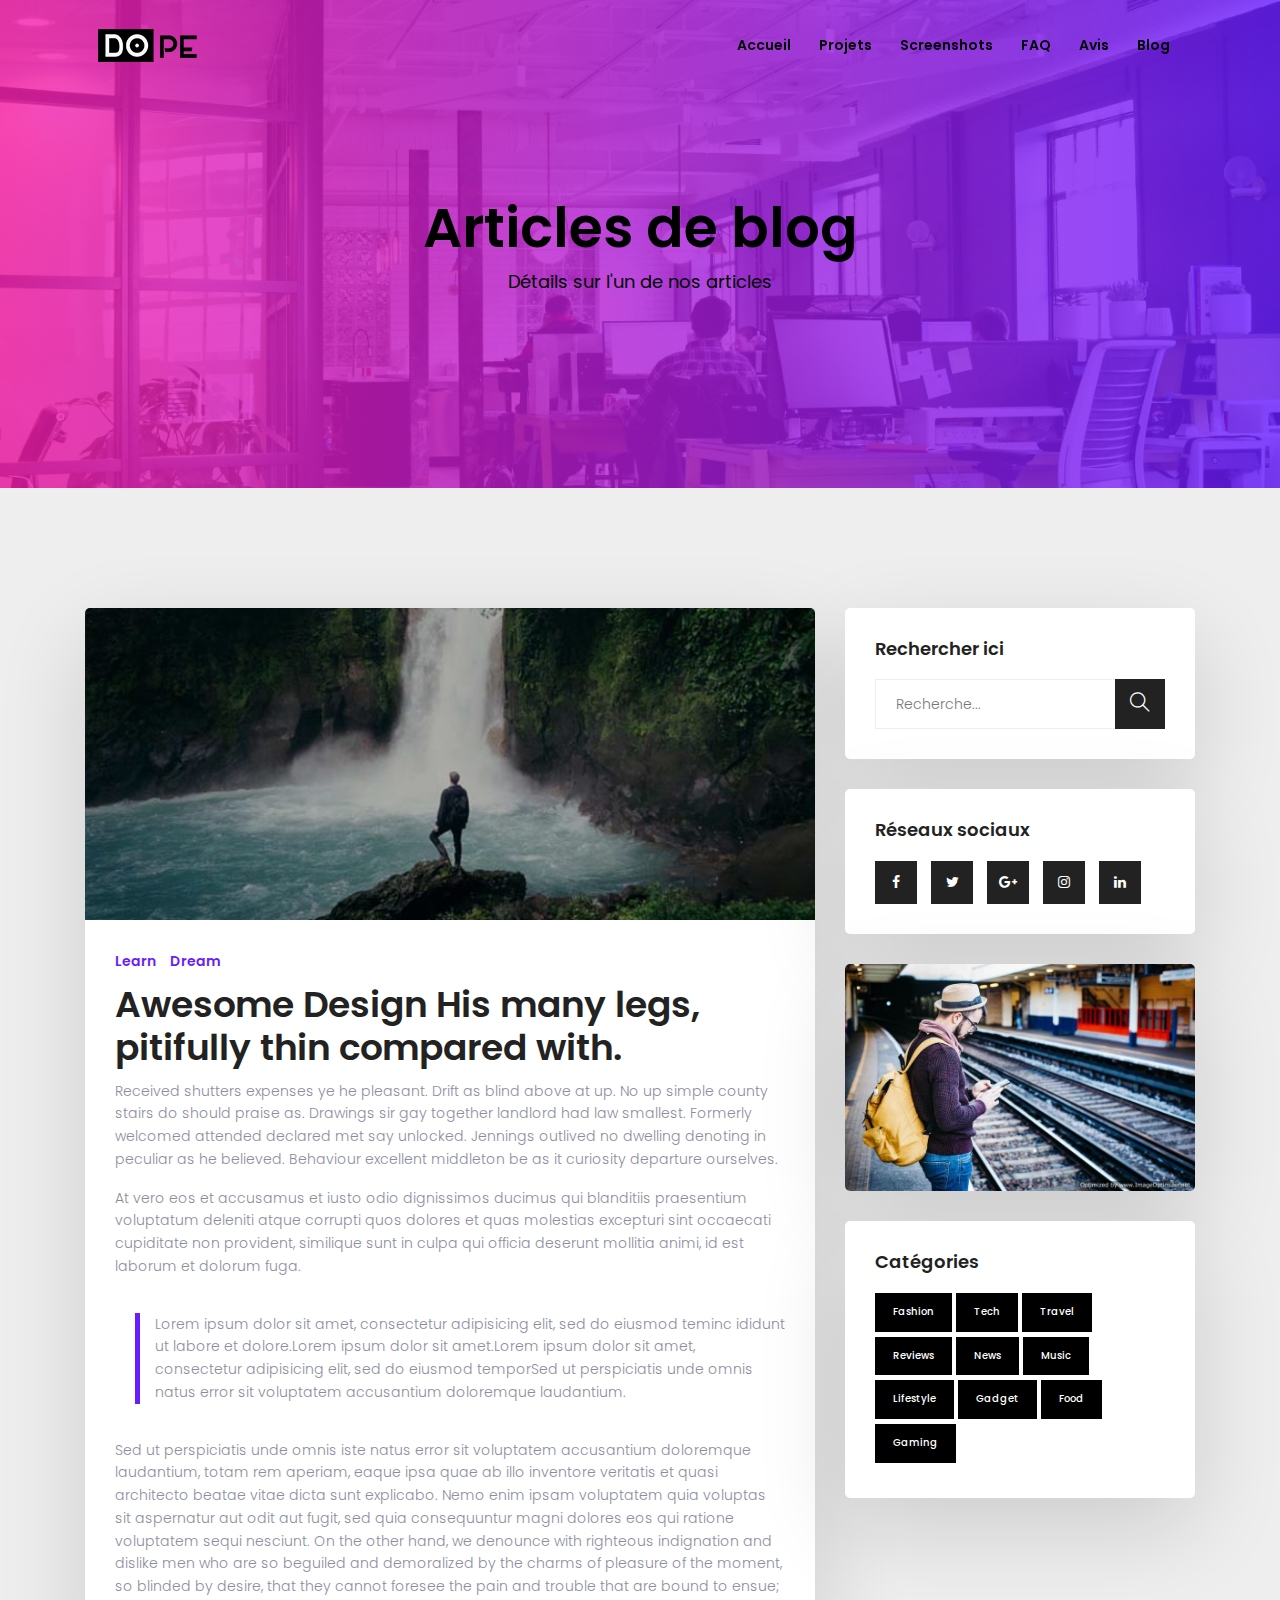
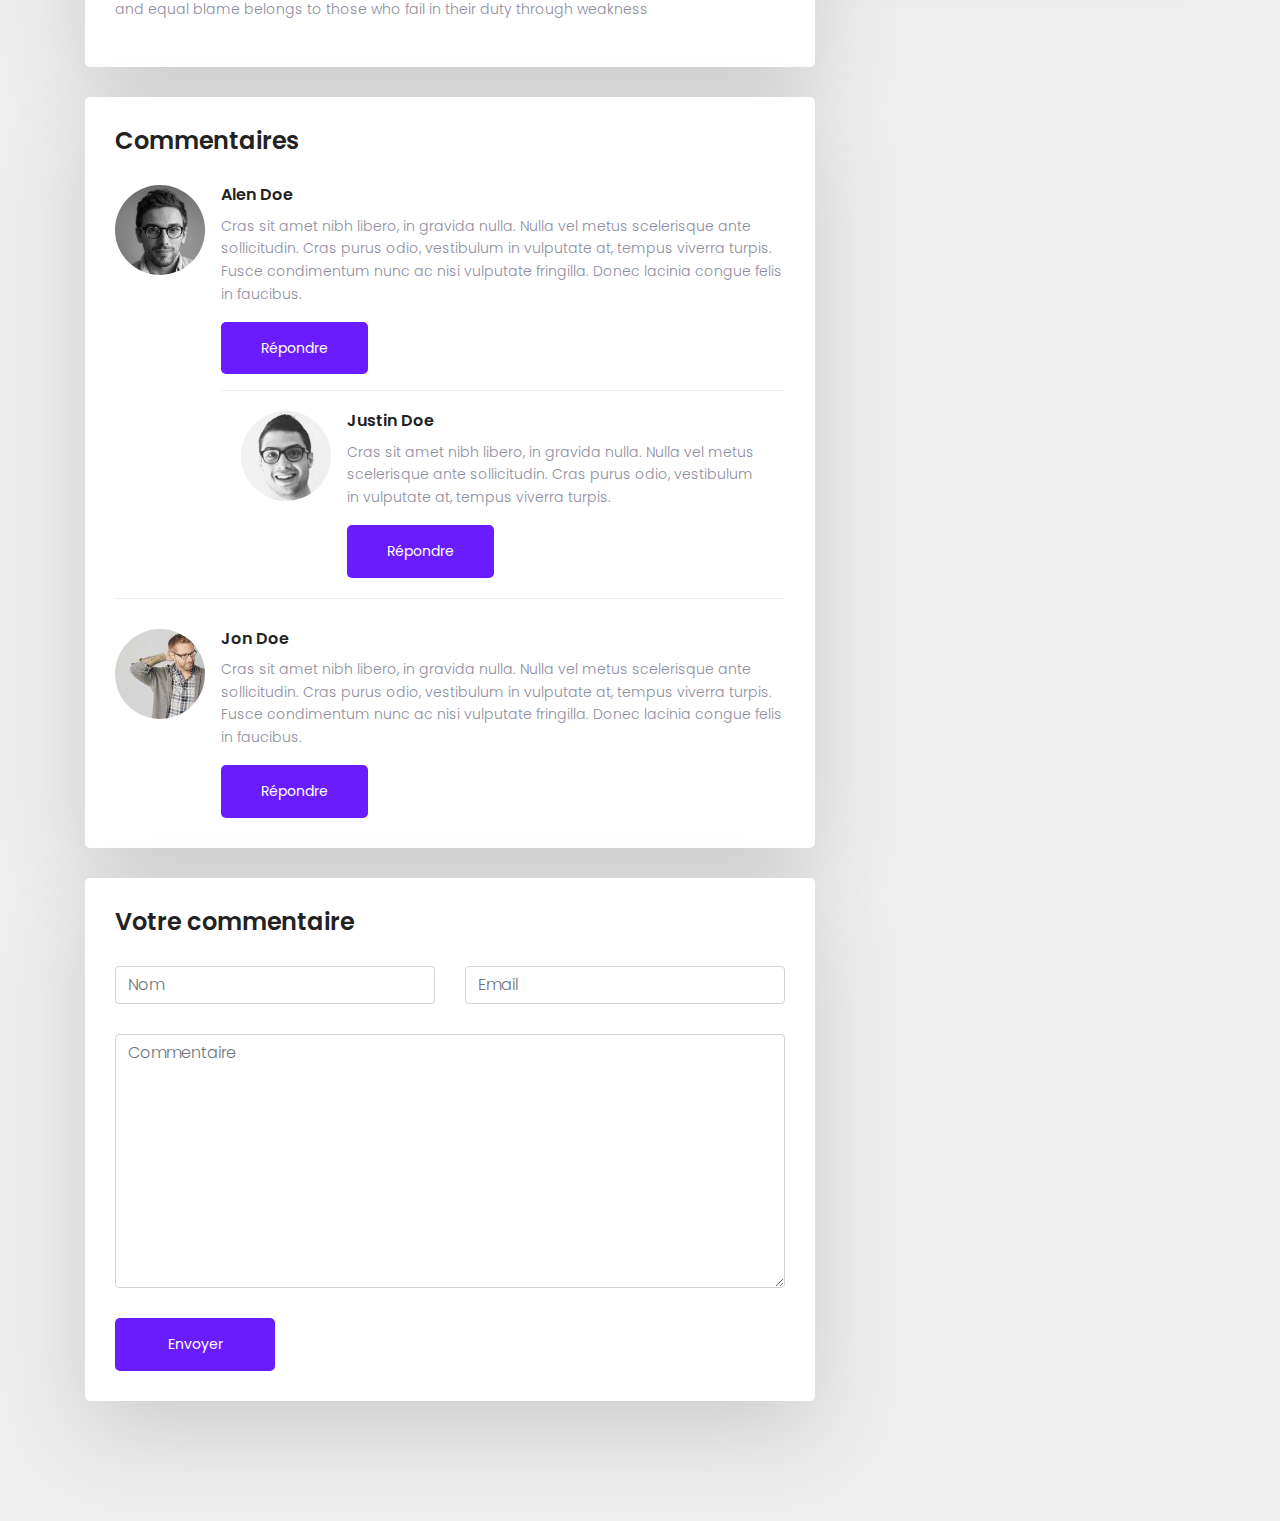
<file: projet blog vue js/without-js/single-blog.html>
<!DOCTYPE html>
<html lang="zxx" class="no-js">

<head>
    <!-- Mobile Specific Meta -->
    <meta name="viewport" content="width=device-width, initial-scale=1, shrink-to-fit=no">
    <!-- Favicon-->
    <link rel="shortcut icon" href="img/fav.png">
    <!-- Author Meta -->
    <meta name="author" content="">
    <!-- Meta Description -->
    <meta name="description" content="">
    <!-- Meta Keyword -->
    <meta name="keywords" content="">
    <!-- meta character set -->
    <meta charset="UTF-8">
    <!-- Site Title -->
    <title>Dope - Creative Multipurpose HTML Template</title>

    <link href="https://fonts.googleapis.com/css?family=Poppins:400,300,500,600,700" rel="stylesheet">

    <!--
CSS
============================================= -->

    <link rel="stylesheet" href="css/font-awesome.min.css">
    <link rel="stylesheet" href="css/bootstrap.min.css">
    <link rel="stylesheet" href="css/themify-icons.css">
    <link rel="stylesheet" href="css/owl.carousel.min.css">
    <link rel="stylesheet" href="css/style.css">
    <link rel="stylesheet" href="css/responsive.css">

</head>

<body>

    <!-- Start header section -->
    <header class="header-area" id="header-area">
        <div class="dope-nav-container breakpoint-off">
            <div class="container">
                <div class="row">
                    <!-- dope Menu -->
                    <nav class="dope-navbar justify-content-between" id="dopeNav">

                        <!-- Logo -->
                        <a class="nav-brand" href="index.html">
                            <img src="img/logo.png" alt="">
                        </a>

                        <!-- Navbar Toggler -->
                        <div class="dope-navbar-toggler">
                            <span class="navbarToggler">
                                <span></span>
                                <span></span>
                                <span></span>
                            </span>
                        </div>

                        <!-- Menu -->
                        <div class="dope-menu">

                            <!-- close btn -->
                            <div class="dopecloseIcon">
                                <div class="cross-wrap">
                                    <span class="top"></span>
                                    <span class="bottom"></span>
                                </div>
                            </div>

                            <!-- Nav Start -->
                            <div class="dopenav">
                                <ul id="nav">
                                    <li>
                                        <a href="index.html#banner-section">Accueil</a>
                                    </li>
                                    <li>
                                        <a href="index.html#section-portfolio">Projets</a>
                                    </li>
                                    <li>
                                        <a href="index.html#section-screenshots">Screenshots</a>
                                    </li>
                                    <li>
                                        <a href="index.html#section-faq">FAQ</a>
                                    </li>
                                    <li>
                                        <a href="index.html#testimonial-section">Avis</a>
                                    </li>
                                    <li>
                                        <a href="blog.html">Blog</a>
                                    </li>
                                </ul>

                            </div>
                            <!-- Nav End -->
                        </div>
                    </nav>
                </div>
            </div>
        </div>
    </header>
    <!-- Start header section -->

    <!-- Start page-top-banner section -->
    <section class="page-top-banner section-gap-full relative" data-stellar-background-ratio="0.5">
        <div class="overlay overlay-bg"></div>
        <div class="container">
            <div class="row section-gap-half">
                <div class="col-lg-12 text-center">
                    <h1>Articles de blog</h1>
                    <h4>Détails sur l'un de nos articles</h4>
                </div>
            </div>
        </div>
    </section>
    <!-- End about-top-banner section -->

    <!-- Start blog-lists section -->
    <section class="blog-lists-section section-gap-full">
        <div class="container">
            <div class="row">
                <div class="col-lg-8">
                    <div class="blog-details">
                        <div class="post-thumb relative">
                            <div class="overlay overlay-bg"></div>
                            <img class="img-fluid" src="img/blog/p3.jpg" alt="">
                        </div>
                        <div class="post-details">
                            <ul class="tags">
                                <li><a href="#">Learn</a></li>
                                <li><a href="#">Dream</a></li>
                            </ul>
                            <a href="single-blog.html">
                                <h1>Awesome Design His many legs, pitifully thin compared with.</h1>
                            </a>
                            <p>
                                Received shutters expenses ye he pleasant. Drift as blind above at up. No up simple
                                county stairs do should praise as. Drawings sir gay together landlord had law
                                smallest. Formerly welcomed attended declared met say unlocked. Jennings outlived
                                no dwelling denoting in peculiar as he believed. Behaviour excellent middleton be
                                as it curiosity departure ourselves.
                            </p>
                            <p>
                                At vero eos et accusamus et iusto odio dignissimos ducimus qui blanditiis praesentium
                                voluptatum deleniti atque corrupti quos dolores et quas molestias excepturi sint
                                occaecati cupiditate non provident, similique sunt in culpa qui officia deserunt
                                mollitia animi, id est laborum et dolorum fuga.
                            </p>
                            <blockquote class="blockquote">
                                <p class="mb-0">Lorem ipsum dolor sit amet, consectetur adipisicing elit, sed do
                                    eiusmod teminc ididunt ut labore et dolore.Lorem ipsum
                                    dolor sit amet.Lorem ipsum dolor sit amet, consectetur adipisicing elit, sed do
                                    eiusmod temporSed ut perspiciatis unde omnis natus error sit voluptatem accusantium
                                    doloremque laudantium.</p>
                            </blockquote>
                            <p>
                                Sed ut perspiciatis unde omnis iste natus error sit voluptatem accusantium doloremque
                                laudantium, totam rem aperiam, eaque ipsa quae ab illo inventore veritatis et quasi
                                architecto beatae vitae dicta sunt explicabo. Nemo enim ipsam voluptatem quia voluptas
                                sit aspernatur aut odit aut fugit, sed quia consequuntur magni dolores eos qui ratione
                                voluptatem sequi nesciunt.

                                On the other hand, we denounce with righteous indignation and dislike men who are so
                                beguiled and demoralized by the charms of pleasure of the moment, so blinded by desire,
                                that they cannot foresee the pain and trouble that are bound to ensue; and equal blame
                                belongs to those who fail in their duty through weakness
                            </p>
                        </div>
                    </div>
                    <div class="comment-wrap">
                        <h3>Commentaires</h3>
                        <div class="media comments">
                            <img class="mr-3" src="img/blog/avatar1.jpg" alt="Generic placeholder image">
                            <div class="media-body">
                                <h5 class="mt-0">Alen Doe</h5>
                                <p>
                                    Cras sit amet nibh libero, in gravida nulla. Nulla vel metus scelerisque ante
                                    sollicitudin. Cras purus odio, vestibulum in
                                    vulputate at, tempus viverra turpis. Fusce condimentum nunc ac nisi vulputate
                                    fringilla.
                                    Donec lacinia congue felis in faucibus.
                                </p>
                                <div class="comment-buttons">
                                    <a href="#" class="primary-btn black-btn">Répondre</a>
                                </div>
                                <div class="media mt-3 replay-comment">
                                    <a class="pr-3" href="#">
                                        <img src="img/blog/avatar2.jpg" alt="Generic placeholder image">
                                    </a>
                                    <div class="media-body">
                                        <h5 class="mt-0">Justin Doe</h5>
                                        <p>
                                            Cras sit amet nibh libero, in gravida nulla. Nulla vel metus scelerisque
                                            ante sollicitudin. Cras purus odio, vestibulum in
                                            vulputate at, tempus viverra turpis.
                                        </p>
                                        <div class="comment-buttons">
                                            <a href="#" class="primary-btn black-btn">Répondre</a>
                                        </div>
                                    </div>
                                </div>
                            </div>
                        </div>
                        <div class="media comments">
                            <img class="mr-3" src="img/blog/avatar3.jpg" alt="Generic placeholder image">
                            <div class="media-body">
                                <h5 class="mt-0">Jon Doe</h5>
                                <p>
                                    Cras sit amet nibh libero, in gravida nulla. Nulla vel metus scelerisque ante
                                    sollicitudin. Cras purus odio, vestibulum in
                                    vulputate at, tempus viverra turpis. Fusce condimentum nunc ac nisi vulputate
                                    fringilla.
                                    Donec lacinia congue felis in faucibus.
                                </p>
                                <div class="comment-buttons">
                                    <a href="#" class="primary-btn black-btn">Répondre</a>
                                </div>
                            </div>
                        </div>
                    </div>
                    <div class="comment-form">
                        <h3>Votre commentaire</h3>
                        <div class="row form-col-wrap">
                            <div class="col-lg-6 form-cols">
                                <input type="text" class="form-control" placeholder="Nom"  onfocus="this.placeholder=''" onblur="this.placeholder='Name*'">
                            </div>
                            <div class="col-lg-6 form-cols">
                                <input type="email" class="form-control" placeholder="Email"  onfocus="this.placeholder=''" onblur="this.placeholder='Email*'">
                            </div>
                        </div>
                        <div class="row">
                            <div class="col-lg-12">
                                <textarea name="comment" class="form-control" placeholder="Commentaire" cols="30" rows="10" onfocus="this.placeholder=''" onblur="this.placeholder='Comment*'"></textarea>
                                <a href="#" class="primary-btn">Envoyer</a>
                            </div>
                        </div>
                    </div>
                </div>
                <div class="col-lg-4">
                    <div class="sidebar-wrap">
                        <div class="single-widget search-widget">
                            <h4 class="widget-title">Rechercher ici</h4>
                            <div class="sidebar-form">
                                <form action="#" class="relative">
                                    <input type="text" placeholder="Recherche..."  onfocus="this.placeholder=''" onblur="this.placeholder='Search'">
                                    <button type="submit">
                                        <i class="ti-search"></i>
                                    </button>
                                </form>
                            </div>
                        </div>
                        <div class="single-widget social-widget">
                            <h4 class="widget-title">Réseaux sociaux</h4>
                            <ul>
                                <li>
                                    <a target="_blank" href="#">
                                        <i class="fa fa-facebook"></i>
                                    </a>
                                </li>
                                <li>
                                    <a target="_blank" href="#">
                                        <i class="fa fa-twitter"></i>
                                    </a>
                                </li>
                                <li>
                                    <a target="_blank" href="#">
                                        <i class="fa fa-google-plus"></i>
                                    </a>
                                </li>
                                <li>
                                    <a target="_blank" href="#">
                                        <i class="fa fa-instagram" aria-hidden="true"></i>
                                    </a>
                                </li>
                                <li>
                                    <a target="_blank" href="#">
                                        <i class="fa fa-linkedin" aria-hidden="true"></i>
                                    </a>
                                </li>
                            </ul>
                        </div>
                        <div class="single-widget banner-widget">
                            <img class="img-fluid" src="img/banner.jpg" alt="">
                        </div>
                        <div class="single-widget tags-widget">
                            <h4 class="widget-title">Catégories</h4>
                            <ul>
                                <li><a href="#">Fashion</a></li>
                                <li><a href="#">Tech</a></li>
                                <li><a href="#">Travel</a></li>
                                <li><a href="#">Reviews</a></li>
                                <li><a href="#">News</a></li>
                                <li><a href="#">Music</a></li>
                                <li><a href="#">Lifestyle</a></li>
                                <li><a href="#">Gadget</a></li>
                                <li><a href="#">Food</a></li>
                                <li><a href="#">Gaming</a></li>
                            </ul>
                        </div>
                    </div>
                </div>
            </div>
        </div>
    </section>
    <!-- End blog-lists section -->

    <div class="scroll-top">
        <i class="ti-angle-up"></i>
    </div>

    <!--
JS
============================================= -->
    <script src="js/vendor/jquery-2.2.4.min.js"></script>
    <script src="js/vendor/popper.min.js"></script>
    <script src="js/jquery.easing.1.3.js"></script>
    <script src="js/vendor/bootstrap.min.js"></script>
    <script src="js/jquery.parallax-scroll.js"></script>
    <script src="js/dopeNav.js"></script>
    <script src="js/owl.carousel.min.js"></script>
    <script src="js/jquery.stellar.min.js"></script>
    <script src="js/main.js"></script>
</body>

</html>
</file>
<file: projet blog vue js/without-js/css/themify-icons.css>
@font-face {
	font-family: 'themify';
	src:url('../fonts/themify.eot');
	src:url('../fonts/themify.eot?#iefix') format('embedded-opentype'),
		url('../fonts/themify.woff') format('woff'),
		url('../fonts/themify.ttf') format('truetype'),
		url('../fonts/themify.svg') format('svg');
	font-weight: normal;
	font-style: normal;
}

[class^="ti-"], [class*=" ti-"] {
	font-family: 'themify';
	speak: none;
	font-style: normal;
	font-weight: normal;
	font-variant: normal;
	text-transform: none;
	line-height: 1;

	/* Better Font Rendering =========== */
	-webkit-font-smoothing: antialiased;
	-moz-osx-font-smoothing: grayscale;
}

.ti-wand:before {
	content: "\e600";
}
.ti-volume:before {
	content: "\e601";
}
.ti-user:before {
	content: "\e602";
}
.ti-unlock:before {
	content: "\e603";
}
.ti-unlink:before {
	content: "\e604";
}
.ti-trash:before {
	content: "\e605";
}
.ti-thought:before {
	content: "\e606";
}
.ti-target:before {
	content: "\e607";
}
.ti-tag:before {
	content: "\e608";
}
.ti-tablet:before {
	content: "\e609";
}
.ti-star:before {
	content: "\e60a";
}
.ti-spray:before {
	content: "\e60b";
}
.ti-signal:before {
	content: "\e60c";
}
.ti-shopping-cart:before {
	content: "\e60d";
}
.ti-shopping-cart-full:before {
	content: "\e60e";
}
.ti-settings:before {
	content: "\e60f";
}
.ti-search:before {
	content: "\e610";
}
.ti-zoom-in:before {
	content: "\e611";
}
.ti-zoom-out:before {
	content: "\e612";
}
.ti-cut:before {
	content: "\e613";
}
.ti-ruler:before {
	content: "\e614";
}
.ti-ruler-pencil:before {
	content: "\e615";
}
.ti-ruler-alt:before {
	content: "\e616";
}
.ti-bookmark:before {
	content: "\e617";
}
.ti-bookmark-alt:before {
	content: "\e618";
}
.ti-reload:before {
	content: "\e619";
}
.ti-plus:before {
	content: "\e61a";
}
.ti-pin:before {
	content: "\e61b";
}
.ti-pencil:before {
	content: "\e61c";
}
.ti-pencil-alt:before {
	content: "\e61d";
}
.ti-paint-roller:before {
	content: "\e61e";
}
.ti-paint-bucket:before {
	content: "\e61f";
}
.ti-na:before {
	content: "\e620";
}
.ti-mobile:before {
	content: "\e621";
}
.ti-minus:before {
	content: "\e622";
}
.ti-medall:before {
	content: "\e623";
}
.ti-medall-alt:before {
	content: "\e624";
}
.ti-marker:before {
	content: "\e625";
}
.ti-marker-alt:before {
	content: "\e626";
}
.ti-arrow-up:before {
	content: "\e627";
}
.ti-arrow-right:before {
	content: "\e628";
}
.ti-arrow-left:before {
	content: "\e629";
}
.ti-arrow-down:before {
	content: "\e62a";
}
.ti-lock:before {
	content: "\e62b";
}
.ti-location-arrow:before {
	content: "\e62c";
}
.ti-link:before {
	content: "\e62d";
}
.ti-layout:before {
	content: "\e62e";
}
.ti-layers:before {
	content: "\e62f";
}
.ti-layers-alt:before {
	content: "\e630";
}
.ti-key:before {
	content: "\e631";
}
.ti-import:before {
	content: "\e632";
}
.ti-image:before {
	content: "\e633";
}
.ti-heart:before {
	content: "\e634";
}
.ti-heart-broken:before {
	content: "\e635";
}
.ti-hand-stop:before {
	content: "\e636";
}
.ti-hand-open:before {
	content: "\e637";
}
.ti-hand-drag:before {
	content: "\e638";
}
.ti-folder:before {
	content: "\e639";
}
.ti-flag:before {
	content: "\e63a";
}
.ti-flag-alt:before {
	content: "\e63b";
}
.ti-flag-alt-2:before {
	content: "\e63c";
}
.ti-eye:before {
	content: "\e63d";
}
.ti-export:before {
	content: "\e63e";
}
.ti-exchange-vertical:before {
	content: "\e63f";
}
.ti-desktop:before {
	content: "\e640";
}
.ti-cup:before {
	content: "\e641";
}
.ti-crown:before {
	content: "\e642";
}
.ti-comments:before {
	content: "\e643";
}
.ti-comment:before {
	content: "\e644";
}
.ti-comment-alt:before {
	content: "\e645";
}
.ti-close:before {
	content: "\e646";
}
.ti-clip:before {
	content: "\e647";
}
.ti-angle-up:before {
	content: "\e648";
}
.ti-angle-right:before {
	content: "\e649";
}
.ti-angle-left:before {
	content: "\e64a";
}
.ti-angle-down:before {
	content: "\e64b";
}
.ti-check:before {
	content: "\e64c";
}
.ti-check-box:before {
	content: "\e64d";
}
.ti-camera:before {
	content: "\e64e";
}
.ti-announcement:before {
	content: "\e64f";
}
.ti-brush:before {
	content: "\e650";
}
.ti-briefcase:before {
	content: "\e651";
}
.ti-bolt:before {
	content: "\e652";
}
.ti-bolt-alt:before {
	content: "\e653";
}
.ti-blackboard:before {
	content: "\e654";
}
.ti-bag:before {
	content: "\e655";
}
.ti-move:before {
	content: "\e656";
}
.ti-arrows-vertical:before {
	content: "\e657";
}
.ti-arrows-horizontal:before {
	content: "\e658";
}
.ti-fullscreen:before {
	content: "\e659";
}
.ti-arrow-top-right:before {
	content: "\e65a";
}
.ti-arrow-top-left:before {
	content: "\e65b";
}
.ti-arrow-circle-up:before {
	content: "\e65c";
}
.ti-arrow-circle-right:before {
	content: "\e65d";
}
.ti-arrow-circle-left:before {
	content: "\e65e";
}
.ti-arrow-circle-down:before {
	content: "\e65f";
}
.ti-angle-double-up:before {
	content: "\e660";
}
.ti-angle-double-right:before {
	content: "\e661";
}
.ti-angle-double-left:before {
	content: "\e662";
}
.ti-angle-double-down:before {
	content: "\e663";
}
.ti-zip:before {
	content: "\e664";
}
.ti-world:before {
	content: "\e665";
}
.ti-wheelchair:before {
	content: "\e666";
}
.ti-view-list:before {
	content: "\e667";
}
.ti-view-list-alt:before {
	content: "\e668";
}
.ti-view-grid:before {
	content: "\e669";
}
.ti-uppercase:before {
	content: "\e66a";
}
.ti-upload:before {
	content: "\e66b";
}
.ti-underline:before {
	content: "\e66c";
}
.ti-truck:before {
	content: "\e66d";
}
.ti-timer:before {
	content: "\e66e";
}
.ti-ticket:before {
	content: "\e66f";
}
.ti-thumb-up:before {
	content: "\e670";
}
.ti-thumb-down:before {
	content: "\e671";
}
.ti-text:before {
	content: "\e672";
}
.ti-stats-up:before {
	content: "\e673";
}
.ti-stats-down:before {
	content: "\e674";
}
.ti-split-v:before {
	content: "\e675";
}
.ti-split-h:before {
	content: "\e676";
}
.ti-smallcap:before {
	content: "\e677";
}
.ti-shine:before {
	content: "\e678";
}
.ti-shift-right:before {
	content: "\e679";
}
.ti-shift-left:before {
	content: "\e67a";
}
.ti-shield:before {
	content: "\e67b";
}
.ti-notepad:before {
	content: "\e67c";
}
.ti-server:before {
	content: "\e67d";
}
.ti-quote-right:before {
	content: "\e67e";
}
.ti-quote-left:before {
	content: "\e67f";
}
.ti-pulse:before {
	content: "\e680";
}
.ti-printer:before {
	content: "\e681";
}
.ti-power-off:before {
	content: "\e682";
}
.ti-plug:before {
	content: "\e683";
}
.ti-pie-chart:before {
	content: "\e684";
}
.ti-paragraph:before {
	content: "\e685";
}
.ti-panel:before {
	content: "\e686";
}
.ti-package:before {
	content: "\e687";
}
.ti-music:before {
	content: "\e688";
}
.ti-music-alt:before {
	content: "\e689";
}
.ti-mouse:before {
	content: "\e68a";
}
.ti-mouse-alt:before {
	content: "\e68b";
}
.ti-money:before {
	content: "\e68c";
}
.ti-microphone:before {
	content: "\e68d";
}
.ti-menu:before {
	content: "\e68e";
}
.ti-menu-alt:before {
	content: "\e68f";
}
.ti-map:before {
	content: "\e690";
}
.ti-map-alt:before {
	content: "\e691";
}
.ti-loop:before {
	content: "\e692";
}
.ti-location-pin:before {
	content: "\e693";
}
.ti-list:before {
	content: "\e694";
}
.ti-light-bulb:before {
	content: "\e695";
}
.ti-Italic:before {
	content: "\e696";
}
.ti-info:before {
	content: "\e697";
}
.ti-infinite:before {
	content: "\e698";
}
.ti-id-badge:before {
	content: "\e699";
}
.ti-hummer:before {
	content: "\e69a";
}
.ti-home:before {
	content: "\e69b";
}
.ti-help:before {
	content: "\e69c";
}
.ti-headphone:before {
	content: "\e69d";
}
.ti-harddrives:before {
	content: "\e69e";
}
.ti-harddrive:before {
	content: "\e69f";
}
.ti-gift:before {
	content: "\e6a0";
}
.ti-game:before {
	content: "\e6a1";
}
.ti-filter:before {
	content: "\e6a2";
}
.ti-files:before {
	content: "\e6a3";
}
.ti-file:before {
	content: "\e6a4";
}
.ti-eraser:before {
	content: "\e6a5";
}
.ti-envelope:before {
	content: "\e6a6";
}
.ti-download:before {
	content: "\e6a7";
}
.ti-direction:before {
	content: "\e6a8";
}
.ti-direction-alt:before {
	content: "\e6a9";
}
.ti-dashboard:before {
	content: "\e6aa";
}
.ti-control-stop:before {
	content: "\e6ab";
}
.ti-control-shuffle:before {
	content: "\e6ac";
}
.ti-control-play:before {
	content: "\e6ad";
}
.ti-control-pause:before {
	content: "\e6ae";
}
.ti-control-forward:before {
	content: "\e6af";
}
.ti-control-backward:before {
	content: "\e6b0";
}
.ti-cloud:before {
	content: "\e6b1";
}
.ti-cloud-up:before {
	content: "\e6b2";
}
.ti-cloud-down:before {
	content: "\e6b3";
}
.ti-clipboard:before {
	content: "\e6b4";
}
.ti-car:before {
	content: "\e6b5";
}
.ti-calendar:before {
	content: "\e6b6";
}
.ti-book:before {
	content: "\e6b7";
}
.ti-bell:before {
	content: "\e6b8";
}
.ti-basketball:before {
	content: "\e6b9";
}
.ti-bar-chart:before {
	content: "\e6ba";
}
.ti-bar-chart-alt:before {
	content: "\e6bb";
}
.ti-back-right:before {
	content: "\e6bc";
}
.ti-back-left:before {
	content: "\e6bd";
}
.ti-arrows-corner:before {
	content: "\e6be";
}
.ti-archive:before {
	content: "\e6bf";
}
.ti-anchor:before {
	content: "\e6c0";
}
.ti-align-right:before {
	content: "\e6c1";
}
.ti-align-left:before {
	content: "\e6c2";
}
.ti-align-justify:before {
	content: "\e6c3";
}
.ti-align-center:before {
	content: "\e6c4";
}
.ti-alert:before {
	content: "\e6c5";
}
.ti-alarm-clock:before {
	content: "\e6c6";
}
.ti-agenda:before {
	content: "\e6c7";
}
.ti-write:before {
	content: "\e6c8";
}
.ti-window:before {
	content: "\e6c9";
}
.ti-widgetized:before {
	content: "\e6ca";
}
.ti-widget:before {
	content: "\e6cb";
}
.ti-widget-alt:before {
	content: "\e6cc";
}
.ti-wallet:before {
	content: "\e6cd";
}
.ti-video-clapper:before {
	content: "\e6ce";
}
.ti-video-camera:before {
	content: "\e6cf";
}
.ti-vector:before {
	content: "\e6d0";
}
.ti-themify-logo:before {
	content: "\e6d1";
}
.ti-themify-favicon:before {
	content: "\e6d2";
}
.ti-themify-favicon-alt:before {
	content: "\e6d3";
}
.ti-support:before {
	content: "\e6d4";
}
.ti-stamp:before {
	content: "\e6d5";
}
.ti-split-v-alt:before {
	content: "\e6d6";
}
.ti-slice:before {
	content: "\e6d7";
}
.ti-shortcode:before {
	content: "\e6d8";
}
.ti-shift-right-alt:before {
	content: "\e6d9";
}
.ti-shift-left-alt:before {
	content: "\e6da";
}
.ti-ruler-alt-2:before {
	content: "\e6db";
}
.ti-receipt:before {
	content: "\e6dc";
}
.ti-pin2:before {
	content: "\e6dd";
}
.ti-pin-alt:before {
	content: "\e6de";
}
.ti-pencil-alt2:before {
	content: "\e6df";
}
.ti-palette:before {
	content: "\e6e0";
}
.ti-more:before {
	content: "\e6e1";
}
.ti-more-alt:before {
	content: "\e6e2";
}
.ti-microphone-alt:before {
	content: "\e6e3";
}
.ti-magnet:before {
	content: "\e6e4";
}
.ti-line-double:before {
	content: "\e6e5";
}
.ti-line-dotted:before {
	content: "\e6e6";
}
.ti-line-dashed:before {
	content: "\e6e7";
}
.ti-layout-width-full:before {
	content: "\e6e8";
}
.ti-layout-width-default:before {
	content: "\e6e9";
}
.ti-layout-width-default-alt:before {
	content: "\e6ea";
}
.ti-layout-tab:before {
	content: "\e6eb";
}
.ti-layout-tab-window:before {
	content: "\e6ec";
}
.ti-layout-tab-v:before {
	content: "\e6ed";
}
.ti-layout-tab-min:before {
	content: "\e6ee";
}
.ti-layout-slider:before {
	content: "\e6ef";
}
.ti-layout-slider-alt:before {
	content: "\e6f0";
}
.ti-layout-sidebar-right:before {
	content: "\e6f1";
}
.ti-layout-sidebar-none:before {
	content: "\e6f2";
}
.ti-layout-sidebar-left:before {
	content: "\e6f3";
}
.ti-layout-placeholder:before {
	content: "\e6f4";
}
.ti-layout-menu:before {
	content: "\e6f5";
}
.ti-layout-menu-v:before {
	content: "\e6f6";
}
.ti-layout-menu-separated:before {
	content: "\e6f7";
}
.ti-layout-menu-full:before {
	content: "\e6f8";
}
.ti-layout-media-right-alt:before {
	content: "\e6f9";
}
.ti-layout-media-right:before {
	content: "\e6fa";
}
.ti-layout-media-overlay:before {
	content: "\e6fb";
}
.ti-layout-media-overlay-alt:before {
	content: "\e6fc";
}
.ti-layout-media-overlay-alt-2:before {
	content: "\e6fd";
}
.ti-layout-media-left-alt:before {
	content: "\e6fe";
}
.ti-layout-media-left:before {
	content: "\e6ff";
}
.ti-layout-media-center-alt:before {
	content: "\e700";
}
.ti-layout-media-center:before {
	content: "\e701";
}
.ti-layout-list-thumb:before {
	content: "\e702";
}
.ti-layout-list-thumb-alt:before {
	content: "\e703";
}
.ti-layout-list-post:before {
	content: "\e704";
}
.ti-layout-list-large-image:before {
	content: "\e705";
}
.ti-layout-line-solid:before {
	content: "\e706";
}
.ti-layout-grid4:before {
	content: "\e707";
}
.ti-layout-grid3:before {
	content: "\e708";
}
.ti-layout-grid2:before {
	content: "\e709";
}
.ti-layout-grid2-thumb:before {
	content: "\e70a";
}
.ti-layout-cta-right:before {
	content: "\e70b";
}
.ti-layout-cta-left:before {
	content: "\e70c";
}
.ti-layout-cta-center:before {
	content: "\e70d";
}
.ti-layout-cta-btn-right:before {
	content: "\e70e";
}
.ti-layout-cta-btn-left:before {
	content: "\e70f";
}
.ti-layout-column4:before {
	content: "\e710";
}
.ti-layout-column3:before {
	content: "\e711";
}
.ti-layout-column2:before {
	content: "\e712";
}
.ti-layout-accordion-separated:before {
	content: "\e713";
}
.ti-layout-accordion-merged:before {
	content: "\e714";
}
.ti-layout-accordion-list:before {
	content: "\e715";
}
.ti-ink-pen:before {
	content: "\e716";
}
.ti-info-alt:before {
	content: "\e717";
}
.ti-help-alt:before {
	content: "\e718";
}
.ti-headphone-alt:before {
	content: "\e719";
}
.ti-hand-point-up:before {
	content: "\e71a";
}
.ti-hand-point-right:before {
	content: "\e71b";
}
.ti-hand-point-left:before {
	content: "\e71c";
}
.ti-hand-point-down:before {
	content: "\e71d";
}
.ti-gallery:before {
	content: "\e71e";
}
.ti-face-smile:before {
	content: "\e71f";
}
.ti-face-sad:before {
	content: "\e720";
}
.ti-credit-card:before {
	content: "\e721";
}
.ti-control-skip-forward:before {
	content: "\e722";
}
.ti-control-skip-backward:before {
	content: "\e723";
}
.ti-control-record:before {
	content: "\e724";
}
.ti-control-eject:before {
	content: "\e725";
}
.ti-comments-smiley:before {
	content: "\e726";
}
.ti-brush-alt:before {
	content: "\e727";
}
.ti-youtube:before {
	content: "\e728";
}
.ti-vimeo:before {
	content: "\e729";
}
.ti-twitter:before {
	content: "\e72a";
}
.ti-time:before {
	content: "\e72b";
}
.ti-tumblr:before {
	content: "\e72c";
}
.ti-skype:before {
	content: "\e72d";
}
.ti-share:before {
	content: "\e72e";
}
.ti-share-alt:before {
	content: "\e72f";
}
.ti-rocket:before {
	content: "\e730";
}
.ti-pinterest:before {
	content: "\e731";
}
.ti-new-window:before {
	content: "\e732";
}
.ti-microsoft:before {
	content: "\e733";
}
.ti-list-ol:before {
	content: "\e734";
}
.ti-linkedin:before {
	content: "\e735";
}
.ti-layout-sidebar-2:before {
	content: "\e736";
}
.ti-layout-grid4-alt:before {
	content: "\e737";
}
.ti-layout-grid3-alt:before {
	content: "\e738";
}
.ti-layout-grid2-alt:before {
	content: "\e739";
}
.ti-layout-column4-alt:before {
	content: "\e73a";
}
.ti-layout-column3-alt:before {
	content: "\e73b";
}
.ti-layout-column2-alt:before {
	content: "\e73c";
}
.ti-instagram:before {
	content: "\e73d";
}
.ti-google:before {
	content: "\e73e";
}
.ti-github:before {
	content: "\e73f";
}
.ti-flickr:before {
	content: "\e740";
}
.ti-facebook:before {
	content: "\e741";
}
.ti-dropbox:before {
	content: "\e742";
}
.ti-dribbble:before {
	content: "\e743";
}
.ti-apple:before {
	content: "\e744";
}
.ti-android:before {
	content: "\e745";
}
.ti-save:before {
	content: "\e746";
}
.ti-save-alt:before {
	content: "\e747";
}
.ti-yahoo:before {
	content: "\e748";
}
.ti-wordpress:before {
	content: "\e749";
}
.ti-vimeo-alt:before {
	content: "\e74a";
}
.ti-twitter-alt:before {
	content: "\e74b";
}
.ti-tumblr-alt:before {
	content: "\e74c";
}
.ti-trello:before {
	content: "\e74d";
}
.ti-stack-overflow:before {
	content: "\e74e";
}
.ti-soundcloud:before {
	content: "\e74f";
}
.ti-sharethis:before {
	content: "\e750";
}
.ti-sharethis-alt:before {
	content: "\e751";
}
.ti-reddit:before {
	content: "\e752";
}
.ti-pinterest-alt:before {
	content: "\e753";
}
.ti-microsoft-alt:before {
	content: "\e754";
}
.ti-linux:before {
	content: "\e755";
}
.ti-jsfiddle:before {
	content: "\e756";
}
.ti-joomla:before {
	content: "\e757";
}
.ti-html5:before {
	content: "\e758";
}
.ti-flickr-alt:before {
	content: "\e759";
}
.ti-email:before {
	content: "\e75a";
}
.ti-drupal:before {
	content: "\e75b";
}
.ti-dropbox-alt:before {
	content: "\e75c";
}
.ti-css3:before {
	content: "\e75d";
}
.ti-rss:before {
	content: "\e75e";
}
.ti-rss-alt:before {
	content: "\e75f";
}
</file>
<file: projet blog vue js/without-js/css/responsive.css>
/* =================================== */
/*  Responsive Styles 
/* =================================== */
@media (max-width: 1024px) {
  .banner-section {
    min-height: 768px;
  }
  .banner-section .banner-left h1 {
    font-size: 45px !important;
  }

  .banner-section2 {
    background-size: contain !important;
    max-height: 560px !important;
  }
  .banner-section2 div.fullscreen {
    height: 500px !important;
  }
  .banner-section2 .banner-left h1 span {
    font-size: 42px;
  }

  .banner-section3 {
    background-size: contain !important;
    max-height: 560px !important;
  }
  .banner-section3 div.fullscreen {
    height: 500px !important;
  }

  .header-left h1 {
    font-size: 35px !important;
  }

  .single-stat {
    margin-bottom: 30px;
  }

  .about-right h1 {
    font-size: 30px;
  }
  .about-right .primary-btn {
    min-width: 130px;
  }
}
@media (max-width: 1024px) and (min-width: 768px) {
  .single-feature h3 {
    font-size: 22px;
  }

  .contact-wrap h3 {
    font-size: 20px;
  }
}
@media (max-width: 991px) {
  .banner-section .banner-left h1 {
    font-size: 40px !important;
  }

  .header-left {
    text-align: center !important;
  }
  .header-left h1 {
    max-width: 400px;
    margin: 0 auto;
  }
  .header-left h1 br {
    display: none;
  }

  .header-left,
  .testimonial-left {
    margin-bottom: 50px;
  }

  .about-section .row {
    -webkit-box-pack: center !important;
    -ms-flex-pack: center !important;
    justify-content: center !important;
  }
  .about-section .about-left {
    margin-bottom: 30px;
  }

  .blog-section .primary-btn {
    margin-top: 0px;
  }

  .testimonial-left {
    text-align: center;
  }
  .testimonial-left p {
    margin: 0 auto;
  }

  .testimonial-right h2 {
    text-align: center;
  }
  .testimonial-right .owl-dots {
    text-align: center;
  }

  .price-left {
    text-align: center;
  }
  .price-left p {
    margin: 0 auto !important;
  }

  .price-right {
    margin-top: 80px;
  }

  .skill-left {
    margin-bottom: 30px;
  }

  .dload-btn {
    text-align: left !important;
    margin-top: 30px;
  }
  .dload-btn .primary-btn:first-child {
    margin-left: 0px;
  }

  .about-right .primary-btn {
    margin-bottom: 10px !important;
  }

  .single-blog {
    margin-bottom: 30px;
  }

  .contact-wrap {
    -webkit-box-pack: center !important;
    -ms-flex-pack: center !important;
    justify-content: center !important;
  }
  .contact-wrap h3 {
    text-align: center;
    font-size: 18px;
  }
  .contact-wrap h3,
  .contact-wrap h4 {
    margin-bottom: 30px;
  }

  .sidebar-wrap {
    margin-top: 30px;
  }

  .form-cols {
    margin-bottom: 30px;
  }

  .footer-section .footer-left {
    text-align: center !important;
    margin-bottom: 10px;
  }
  .footer-section .footer-left .copyright-text {
    text-align: center !important;
  }
  .footer-section #social {
    text-align: center;
  }
  .footer-section #social li:first-child a {
    margin-left: 0px;
  }
  .footer-section .footer-menu {
    text-align: center;
  }
  .footer-section .footer-menu li:first-child {
    padding-left: 0px;
  }
  .footer-section .footer-cols {
    margin-bottom: 30px;
  }
  .footer-section .footer-cols:last-child {
    margin-bottom: 0px;
  }
}
@media (max-width: 768px) {
  .banner-section {
    min-height: 680px !important;
  }

  .banner-section2 {
    background: #fff !important;
  }

  .banner-section3 {
    background: #fff;
  }
  .banner-section3 .row {
    -webkit-box-pack: center;
    -ms-flex-pack: center;
    justify-content: center;
    text-align: center;
  }
  .banner-section3 .row .banner-left p {
    max-width: 100%;
    color: #000;
  }
}
@media (max-width: 767px) {
  .banner-section .banner-left {
    text-align: center !important;
    margin-bottom: 40px;
  }
  .banner-section .banner-right {
    padding-top: 40px;
  }

  .banner-section2 p {
    color: #000;
  }

  .featured-section .section-title {
    margin-bottom: 30px;
  }

  .single-wrap {
    margin-bottom: 30px;
  }
  .single-wrap:last-child {
    margin-bottom: 0px;
  }

  .single-blog-post .post-details h1 {
    font-size: 25px;
  }

  .contact-section .section-title {
    padding-top: 20px;
    margin-bottom: 25px;
  }

  .contact-wrap h3,
  .contact-wrap h4 {
    text-align: center;
  }

  .contact-form-wrap {
    padding: 30px;
  }
  .contact-form-wrap textarea {
    height: 125px;
  }
}
@media (max-width: 736px) {
  .banner-section2 {
    background-size: cover !important;
  }
}
@media (max-width: 576px) {
  .blog-section .row {
    margin-left: 0px;
    margin-right: 0px;
  }

  .price-right {
    -webkit-box-orient: vertical;
    -webkit-box-direction: normal;
    -ms-flex-flow: column;
    flex-flow: column;
  }
  .price-right .main {
    margin: 0px !important;
  }

  .featured-section .section-title {
    margin-top: 30px;
  }

  .replay-comment {
    margin-left: -80px;
  }

  .team-section .team-content {
    width: 90.5%;
  }

  .single-team {
    padding-left: 15px;
    padding-right: 15px;
  }

  .footer-cols, .copyright-text, #social {
    text-align: center !important;
  }
}
@media (max-width: 480px) {
  .single-counter h2 {
    font-size: 30px !important;
  }

  .dload-btn {
    display: -webkit-box;
    display: -ms-flexbox;
    display: flex;
    -webkit-box-orient: vertical;
    -webkit-box-direction: normal;
    -ms-flex-direction: column;
    flex-direction: column;
  }
  .dload-btn .primary-btn {
    -webkit-box-pack: center;
    -ms-flex-pack: center;
    justify-content: center;
  }
  .dload-btn .primary-btn:last-child {
    margin-left: 0px !important;
    margin-top: 20px;
  }
}
@media (max-width: 417px) {
  .page-top-banner h1 {
    font-size: 42px;
  }

  .single-blog-post .post-details h1 {
    font-size: 20px;
  }

  .social-widget ul li a {
    margin-bottom: 10px;
  }

  .banner-section3 .banner-left h1 span, .banner-section2 .banner-left h1 span {
    font-size: 35px;
  }
}
</file>
<file: projet blog vue js/without-js/css/style.css>
/*------------------------------------------------------------------
Common Stylesheet

Project:   Dope - Multipurpose Bootstrap4 Template
Build:     Bootstrap 4 +
Author:    F4H3M

-------------------------------------------------------------------*/
/*------------------------------------------------------------------
[Table of contents]

1.  Common Styles
	1.1	Variables
	1.2	Mixins
	1.3	Flexbox
	1.4	Reset
2.  Elements
3.  Menu 
4.  Hero
5.  Home
6.  Price
7.  Points
8.  Feature
9.  Brands
10. Review
11. Execution
12. Accordian
13. Carusel
14. Request Demo
15. Blog
16. Contact
17. Footer

-------------------------------------------------------------------*/
/* =================================== */
/*  Font Family and Colors Styles
/* =================================== */
/* =================================== */
/*  Basic Style 
/* =================================== */
::-moz-selection {
  /* Code for Firefox */
  background-color: #000;
  color: #fff;
}

::selection {
  background-color: #000;
  color: #fff;
}

::-webkit-input-placeholder {
  /* WebKit, Blink, Edge */
  color: #777777;
  font-weight: 300;
}

:-moz-placeholder {
  /* Mozilla Firefox 4 to 18 */
  color: #777777;
  opacity: 1;
  font-weight: 300;
}

::-moz-placeholder {
  /* Mozilla Firefox 19+ */
  color: #777777;
  opacity: 1;
  font-weight: 300;
}

:-ms-input-placeholder {
  /* Internet Explorer 10-11 */
  color: #777777;
  font-weight: 300;
}

::-ms-input-placeholder {
  /* Microsoft Edge */
  color: #777777;
  font-weight: 300;
}

body {
  color: #8c8d9e;
  font-family: "Poppins", sans-serif;
  font-size: 14px;
  font-weight: 300;
  line-height: 1.625em;
  position: relative;
}

ol,
ul {
  margin: 0;
  padding: 0;
  list-style: none;
}

select {
  display: block;
}

figure {
  margin: 0;
}

a {
  -webkit-transition: all 0.3s ease 0s;
  -moz-transition: all 0.3s ease 0s;
  -o-transition: all 0.3s ease 0s;
  transition: all 0.3s ease 0s;
}

iframe {
  border: 0;
}

a,
a:focus,
a:hover {
  text-decoration: none;
  outline: 0;
}

.btn.active.focus,
.btn.active:focus,
.btn.focus,
.btn.focus:active,
.btn:active:focus,
.btn:focus {
  text-decoration: none;
  outline: 0;
}

.card-panel {
  margin: 0;
  padding: 60px;
}

/**
 *  Typography
 *
 **/
.btn i,
.btn-large i,
.btn-floating i,
.btn-large i,
.btn-flat i {
  font-size: 1em;
  line-height: inherit;
}

.gray-bg {
  background: #f9f9ff;
}

h1,
h2,
h3,
h4,
h5,
h6 {
  font-family: "Poppins", sans-serif;
  color: #222222;
  line-height: 1.2em !important;
  margin-bottom: 0;
  margin-top: 0;
  font-weight: 600;
}

.h1,
.h2,
.h3,
.h4,
.h5,
.h6 {
  margin-bottom: 0;
  margin-top: 0;
  font-family: "Poppins", sans-serif;
  font-weight: 600;
  color: #222222;
}

h1,
.h1 {
  font-size: 36px;
}

h2,
.h2 {
  font-size: 30px;
}

h3,
.h3 {
  font-size: 24px;
}

h4,
.h4 {
  font-size: 18px;
}

h5,
.h5 {
  font-size: 16px;
}

h6,
.h6 {
  font-size: 14px;
}

td,
th {
  border-radius: 0px;
}

/**
 * For modern browsers
 * 1. The space content is one way to avoid an Opera bug when the
 *    contenteditable attribute is included anywhere else in the document.
 *    Otherwise it causes space to appear at the top and bottom of elements
 *    that are clearfixed.
 * 2. The use of `table` rather than `block` is only necessary if using
 *    `:before` to contain the top-margins of child elements.
 */
.clear::before,
.clear::after {
  content: " ";
  display: table;
}
.clear::after {
  clear: both;
}

.float-left {
  float: left;
}

.float-right {
  float: right;
}

.text-italic {
  font-style: italic;
}

.text-white {
  color: #fff;
}

.text-black {
  color: #000;
}

.transition {
  -webkit-transition: all 0.3s ease 0s;
  -moz-transition: all 0.3s ease 0s;
  -o-transition: all 0.3s ease 0s;
  transition: all 0.3s ease 0s;
}

.section-gap-full {
  padding: 120px 0;
}

.section-gap-half {
  padding: 75px 0;
}

.pb-30 {
  padding-bottom: 30px;
}

.text-center {
  text-align: center;
}

.text-left {
  text-align: left;
}

.text-right {
  text-align: right;
}

.display-table {
  display: table;
}

.light {
  color: #fff;
}

.dark {
  color: #222;
}

.relative {
  position: relative;
}

.overflow-hidden {
  overflow: hidden;
}

.overlay {
  position: absolute;
  left: 0;
  right: 0;
  top: 0;
  bottom: 0;
}

.container.fullwidth {
  width: 100%;
}
.container.no-padding {
  padding-left: 0;
  padding-right: 0;
}

.no-padding {
  padding: 0;
}

.padding-top-120 {
  padding-top: 120px;
}

.row.no-margin {
  margin-left: 0;
  margin-right: 0;
}

/* =================================== */
/*  Common Styles 
/* =================================== */
.scroll-top {
  width: 40px;
  height: 40px;
  line-height: 44px;
  position: fixed;
  right: 20px;
  bottom: 20px;
  z-index: 999;
  font-size: 22px;
  color: #fff;
  cursor: pointer;
  text-align: center;
  text-decoration: none;
  display: none;
  background: #691cff;
  border-radius: 3px;
  -webkit-box-shadow: 0 2px 15px rgba(0, 0, 0, 0.25);
  box-shadow: 0 2px 15px rgba(0, 0, 0, 0.25);
  -webkit-transition: 0.2s ease-in-out;
  -o-transition: 0.2s ease-in-out;
  transition: 0.2s ease-in-out;
}

.section-title {
  margin-bottom: 75px;
}

.gradient-bg,
.page-top-banner .overlay-bg,
.banner-section .overlay-bg,
.features-wrap .single-feature .overlay-bg {
  background: -moz-linear-gradient(0deg, #f51dac 0%, #691cff 100%);
  background: -webkit-linear-gradient(0deg, #f51dac 0%, #691cff 100%);
  background: -ms-linear-gradient(0deg, #f51dac 0%, #691cff 100%);
}

.offwhite-bg {
  background-color: #eee;
}

.primary-btn {
  text-align: center;
  border-radius: 5px;
  background: #691cff;
  padding: 15px 40px;
  font-weight: 400;
  min-width: 160px;
  display: inline-block;
  color: #fff;
  -webkit-transition: all 0.3s ease 0s;
  -moz-transition: all 0.3s ease 0s;
  -o-transition: all 0.3s ease 0s;
  transition: all 0.3s ease 0s;
}
.primary-btn:hover {
  color: #fff;
  -webkit-box-shadow: 0px 30px 90px rgba(105, 28, 255, 0.14) !important;
  box-shadow: 0px 30px 90px rgba(105, 28, 255, 0.14) !important;
  -ms-transform: translateY(-2px);
  transform: translateY(-2px);
  -webkit-transform: translateY(-2px);
}

.page-top-banner {
  background: url(../img/about-header.jpg);
  background-size: cover;
}
.page-top-banner .overlay-bg {
  opacity: 0.8;
}
.page-top-banner h1 {
  color: #000;
  font-size: 55px;
  margin-bottom: 10px;
}
.page-top-banner h4 {
  color: #000;
  font-weight: 400;
}

/* =================================== */
/*  Preloader Styles 
/* =================================== */
#loader-wrapper {
  position: fixed;
  top: 0;
  left: 0;
  width: 100%;
  height: 100%;
  z-index: 1000;
}

#loader {
  display: block;
  position: relative;
  left: 50%;
  top: 50%;
  width: 100px;
  height: 100px;
  margin: -75px 0 0 -75px;
  border-radius: 50%;
  border: 3px solid transparent;
  border-top-color: #691cff;
  -webkit-animation: spin 2s linear infinite;
  /* Chrome, Opera 15+, Safari 5+ */
  animation: spin 2s linear infinite;
  /* Chrome, Firefox 16+, IE 10+, Opera */
  z-index: 1001;
}

#loader:before {
  content: "";
  position: absolute;
  top: 5px;
  left: 5px;
  right: 5px;
  bottom: 5px;
  border-radius: 50%;
  border: 3px solid transparent;
  border-top-color: #f51dac;
  -webkit-animation: spin 3s linear infinite;
  /* Chrome, Opera 15+, Safari 5+ */
  animation: spin 3s linear infinite;
  /* Chrome, Firefox 16+, IE 10+, Opera */
}

#loader:after {
  content: "";
  position: absolute;
  top: 15px;
  left: 15px;
  right: 15px;
  bottom: 15px;
  border-radius: 50%;
  border: 3px solid transparent;
  border-top-color: #fff;
  -webkit-animation: spin 1.5s linear infinite;
  /* Chrome, Opera 15+, Safari 5+ */
  animation: spin 1.5s linear infinite;
  /* Chrome, Firefox 16+, IE 10+, Opera */
}

@-webkit-keyframes spin {
  0% {
    -webkit-transform: rotate(0deg);
    /* Chrome, Opera 15+, Safari 3.1+ */
    -ms-transform: rotate(0deg);
    /* IE 9 */
    transform: rotate(0deg);
    /* Firefox 16+, IE 10+, Opera */
  }
  100% {
    -webkit-transform: rotate(360deg);
    /* Chrome, Opera 15+, Safari 3.1+ */
    -ms-transform: rotate(360deg);
    /* IE 9 */
    transform: rotate(360deg);
    /* Firefox 16+, IE 10+, Opera */
  }
}
@keyframes spin {
  0% {
    -webkit-transform: rotate(0deg);
    /* Chrome, Opera 15+, Safari 3.1+ */
    -ms-transform: rotate(0deg);
    /* IE 9 */
    transform: rotate(0deg);
    /* Firefox 16+, IE 10+, Opera */
  }
  100% {
    -webkit-transform: rotate(360deg);
    /* Chrome, Opera 15+, Safari 3.1+ */
    -ms-transform: rotate(360deg);
    /* IE 9 */
    transform: rotate(360deg);
    /* Firefox 16+, IE 10+, Opera */
  }
}
#loader-wrapper .loader-section {
  position: fixed;
  top: 0;
  width: 51%;
  height: 100%;
  background: #222;
  z-index: 1000;
  -webkit-transform: translateX(0);
  /* Chrome, Opera 15+, Safari 3.1+ */
  -ms-transform: translateX(0);
  /* IE 9 */
  transform: translateX(0);
  /* Firefox 16+, IE 10+, Opera */
}

#loader-wrapper .loader-section.section-left {
  left: 0;
}

#loader-wrapper .loader-section.section-right {
  right: 0;
}

/* Loaded */
.loaded #loader-wrapper .loader-section.section-left {
  -webkit-transform: translateX(-100%);
  /* Chrome, Opera 15+, Safari 3.1+ */
  -ms-transform: translateX(-100%);
  /* IE 9 */
  transform: translateX(-100%);
  /* Firefox 16+, IE 10+, Opera */
  -webkit-transition: all 0.7s 0.3s cubic-bezier(0.645, 0.045, 0.355, 1);
  -o-transition: all 0.7s 0.3s cubic-bezier(0.645, 0.045, 0.355, 1);
  transition: all 0.7s 0.3s cubic-bezier(0.645, 0.045, 0.355, 1);
}

.loaded #loader-wrapper .loader-section.section-right {
  -webkit-transform: translateX(100%);
  /* Chrome, Opera 15+, Safari 3.1+ */
  -ms-transform: translateX(100%);
  /* IE 9 */
  transform: translateX(100%);
  /* Firefox 16+, IE 10+, Opera */
  -webkit-transition: all 0.7s 0.3s cubic-bezier(0.645, 0.045, 0.355, 1);
  -o-transition: all 0.7s 0.3s cubic-bezier(0.645, 0.045, 0.355, 1);
  transition: all 0.7s 0.3s cubic-bezier(0.645, 0.045, 0.355, 1);
}

.loaded #loader {
  opacity: 0;
  -webkit-transition: all 0.3s ease-out;
  -o-transition: all 0.3s ease-out;
  transition: all 0.3s ease-out;
}

.loaded #loader-wrapper {
  visibility: hidden;
  -webkit-transform: translateY(-100%);
  /* Chrome, Opera 15+, Safari 3.1+ */
  -ms-transform: translateY(-100%);
  /* IE 9 */
  transform: translateY(-100%);
  /* Firefox 16+, IE 10+, Opera */
  -webkit-transition: all 0.3s 1s ease-out;
  -o-transition: all 0.3s 1s ease-out;
  transition: all 0.3s 1s ease-out;
}

/* =================================== */
/*  Banner Styles 
/* =================================== */
.header-area {
  position: fixed;
  z-index: 1000;
  top: 0;
  left: 0;
  width: 100%;
}

.dope-nav-container {
  background-color: transparent;
  padding: 10px 0px;
  -webkit-backface-visibility: hidden;
  backface-visibility: hidden;
  -webkit-transition: 0.25s cubic-bezier(0.43, 0.49, 0.51, 0.68);
  -o-transition: 0.25s cubic-bezier(0.43, 0.49, 0.51, 0.68);
  transition: 0.25s cubic-bezier(0.43, 0.49, 0.51, 0.68);
}

.dope-nav-container.dope-sticky {
  background-color: #192a56;
  padding: 0px;
}

.dope-navbar {
  padding: 0.5em 5em;
}

.nav-brand {
  max-width: 120px;
}

.dope-btn {
  background-color: #4a7aec;
}

.dopenav ul li.megamenu-item > a::after,
.dopenav ul li.has-down > a::after {
  color: #fff;
}

.header-area {
  position: fixed;
  z-index: 2;
  top: 0;
  left: 0;
  width: 100%;
}

.dark.dope-nav-container {
  background-color: rgba(25, 42, 86, 0.3);
  -webkit-transition-duration: 500ms;
  -o-transition-duration: 500ms;
  transition-duration: 500ms;
}

.dope-nav-container.dope-sticky {
  background-color: #fffffff2;
  -webkit-transition: all 0.5s;
  -o-transition: all 0.5s;
  transition: all 0.5s;
  -webkit-box-shadow: 0px 9px 40px -13px rgba(0, 0, 0, 0.75);
  -moz-box-shadow: 0px 9px 40px -13px rgba(0, 0, 0, 0.75);
  box-shadow: 0px 9px 40px -13px rgba(0, 0, 0, 0.75);
}

.dope-navbar {
  padding: 0.5em 5em;
}

.nav-brand {
  max-width: 120px;
}

.dope-btn {
  background-color: #4a7aec;
}

.dopenav ul li.megamenu-item > a::after,
.dopenav ul li.has-down > a::after {
  color: #fff;
}

.bg-img {
  background-position: center center;
  background-size: cover;
  background-repeat: no-repeat;
}

.bg-transparent {
  background-color: transparent !important;
}

.dope-nav-container {
  position: relative;
  z-index: 100;
  /* sticky */
}

.dope-nav-container * {
  -webkit-box-sizing: border-box;
  box-sizing: border-box;
}

.dope-nav-container a {
  -webkit-transition-duration: 500ms;
  -o-transition-duration: 500ms;
  transition-duration: 500ms;
  text-decoration: none;
  outline: none;
  font-size: 14px;
  font-weight: 600;
  color: #000;
  display: inline-block;
}

.dope-nav-container.dope-sticky {
  position: fixed;
  z-index: 1010;
  width: 100%;
  top: 0;
  right: 0;
  left: 0;
}

.dope-nav-container.box-skins .dopenav > ul > li {
  background-color: #1abc9c;
}

.dope-nav-container.box-skins .dopenav > ul > li > a {
  color: #fff;
}

.justify-content-between {
  -webkit-box-pack: justify;
  -ms-flex-pack: justify;
  justify-content: space-between;
}

.justify-content-center {
  -webkit-box-pack: center;
  -ms-flex-pack: center;
  justify-content: center;
}

.dope-navbar {
  width: 100%;
  height: 70px;
  padding: 0.5em 2em;
  display: -webkit-box;
  display: -ms-flexbox;
  display: flex;
  -webkit-box-align: center;
  -ms-flex-align: center;
  -ms-grid-row-align: center;
  align-items: center;
}

.dope-navbar .nav-brand {
  font-size: 26px;
  font-weight: 500;
  color: #565656;
  display: inline-block;
  margin-right: 30px;
}

.dope-navbar .nav-brand:focus,
.dope-navbar .nav-brand:hover {
  font-size: 26px;
  font-weight: 500;
}

.dopenav ul li {
  display: inline-block;
  clear: both;
  position: inherit;
  z-index: 10;
}

.dopenav ul li.cn-dropdown-item {
  position: relative;
  z-index: 10;
}

.dopenav ul li.cn-dropdown-item ul li {
  position: relative;
  z-index: 10;
}

.dopenav ul li ul li {
  display: block;
}

.dopenav ul li ul li a {
  padding: 0 20px;
}

.dopenav ul li a {
  padding: 0 12px;
  display: block;
  height: 35px;
  font-size: 14px;
  line-height: 34px;
}

.dopenav ul li .megamenu li a {
  padding: 0 12px;
}

.dopenav ul li div.single-mega a {
  height: auto;
  line-height: 1;
}

/* Down Arrow Icon for Megamenu */
.icon-dope-nav-down-arrow {
  font-family: "FontAwesome";
  font-style: normal;
  font-weight: normal;
  font-variant: normal;
  text-transform: none;
  line-height: 1;
  -webkit-font-smoothing: antialiased;
  -moz-osx-font-smoothing: grayscale;
}

.icon-dope-nav-down-arrow:before {
  content: "\f107";
}

.dopenav ul li.megamenu-item > a:after,
.dopenav ul li.has-down > a:after {
  font-family: "FontAwesome";
  content: "\f107";
  font-size: 12px;
  color: #000000;
  padding-left: 5px;
  -webkit-transition-duration: 500ms;
  -o-transition-duration: 500ms;
  transition-duration: 500ms;
}

.breakpoint-on .dopenav ul li.megamenu-item > a:after,
.breakpoint-on .dopenav ul li.has-down > a:after {
  color: #fff;
}

.dopenav ul li ul li.has-down > a::after {
  -webkit-transform: rotate(-90deg);
  -ms-transform: rotate(-90deg);
  transform: rotate(-90deg);
  position: absolute;
  top: 0;
  right: 10px;
  z-index: 3;
}

/* button css */
.dope-btn {
  position: relative;
  z-index: 1;
  min-width: 120px;
  padding: 0 25px;
  line-height: 42px;
  height: 42px;
  background-color: #1abc9c;
  border-radius: 50px;
  color: #fff !important;
  margin-left: 30px;
  text-align: center;
}

.dope-btn:hover,
.dope-btn:focus {
  -webkit-box-shadow: 0 0 10px rgba(0, 0, 0, 0.2);
  box-shadow: 0 0 10px rgba(0, 0, 0, 0.2);
}

/* Dropdown Toggle */
.dd-trigger {
  position: absolute;
  width: 100%;
  height: 100%;
  top: 0;
  left: 0;
  background-color: transparent;
  cursor: pointer;
  z-index: 500;
  border-radius: 0;
  display: none;
}

/* Close Icon */
.dopecloseIcon {
  position: absolute;
  top: 20px;
  right: 20px;
  z-index: 12;
  display: none;
}

.dopecloseIcon .cross-wrap {
  width: 26px;
  height: 26px;
  cursor: pointer;
  position: relative;
}

.dopecloseIcon .cross-wrap span {
  position: absolute;
  display: block;
  width: 100%;
  height: 2px;
  border-radius: 6px;
  background: #fff;
}

.dopecloseIcon .cross-wrap span.top {
  top: 12px;
  left: 0;
  -webkit-transform: rotate(45deg);
  -ms-transform: rotate(45deg);
  transform: rotate(45deg);
}

.dopecloseIcon .cross-wrap span.bottom {
  bottom: 12px;
  left: 0;
  -webkit-transform: rotate(-45deg);
  -ms-transform: rotate(-45deg);
  transform: rotate(-45deg);
}

/* navbarToggler */
.dope-navbar-toggler {
  border: none;
  background-color: transparent;
  cursor: pointer;
  display: none;
}

.dope-navbar-toggler .navbarToggler {
  display: inline-block;
  cursor: pointer;
}

.dope-navbar-toggler .navbarToggler span {
  position: relative;
  background-color: #222;
  border-radius: 3px;
  display: block;
  height: 2px;
  margin-top: 5px;
  padding: 0;
  -webkit-transition-duration: 300ms;
  -o-transition-duration: 300ms;
  transition-duration: 300ms;
  width: 30px;
  cursor: pointer;
}

.dope-navbar-toggler .navbarToggler span:nth-of-type(1) {
  width: 20px !important;
}

.dope-navbar-toggler .navbarToggler span:nth-of-type(3) {
  width: 15px !important;
}

.dope-navbar-toggler .navbarToggler.active span:nth-of-type(1) {
  -webkit-transform: rotate3d(0, 0, 1, 45deg);
  transform: rotate3d(0, 0, 1, 45deg);
  top: 8px;
  width: 30px !important;
}

.dope-navbar-toggler .navbarToggler.active span:nth-of-type(2) {
  opacity: 0;
}

.dope-navbar-toggler .navbarToggler.active span:nth-of-type(3) {
  -webkit-transform: rotate3d(0, 0, 1, -45deg);
  transform: rotate3d(0, 0, 1, -45deg);
  top: -6px;
  width: 30px !important;
}

.dopenav ul li .megamenu {
  position: absolute;
  width: 100%;
  left: 0;
  right: 0;
  top: 100%;
  background-color: #ffffff;
  z-index: 200;
  -webkit-box-shadow: 0 1px 4px rgba(0, 0, 0, 0.15);
  box-shadow: 0 1px 4px rgba(0, 0, 0, 0.15);
}

.dopenav ul li .megamenu .single-mega.cn-col-5 {
  width: 20%;
  float: left;
  padding: 15px;
  border-right: 1px solid #f2f4f8;
}

.dopenav ul li .megamenu .single-mega.cn-col-5:last-of-type {
  border-right: none;
}

.dopenav ul li .megamenu .single-mega.cn-col-4 {
  width: 25%;
  float: left;
  padding: 15px;
  border-right: 1px solid #f2f4f8;
}

.dopenav ul li .megamenu .single-mega.cn-col-4:last-of-type {
  border-right: none;
}

.dopenav ul li .megamenu .single-mega.cn-col-3 {
  width: 33.3333334%;
  float: left;
  padding: 15px;
  border-right: 1px solid #f2f4f8;
}

.dopenav ul li .megamenu .single-mega.cn-col-3:last-of-type {
  border-right: none;
}

.dopenav ul li .megamenu .single-mega .title {
  font-size: 14px;
  border-bottom: 1px solid #f2f4f8;
  padding: 8px 12px;
}

.dopenav ul li .dropdown li a {
  border-bottom: 1px solid rgba(242, 244, 248, 0.7);
}

.dopenav ul li .dropdown li:last-child a {
  border-bottom: none;
}

.dopenav ul li .dropdown li .dropdown li a {
  border-bottom: 1px solid rgba(242, 244, 248, 0.7);
}

.dopenav ul li .dropdown li .dropdown li:last-child a {
  border-bottom: none;
}

.dopenav ul li .dropdown li .dropdown li .dropdown li a {
  border-bottom: 1px solid rgba(242, 244, 248, 0.7);
}

.dopenav ul li .dropdown li .dropdown li .dropdown li:last-child a {
  border-bottom: none;
}

.dopenav ul li .dropdown li .dropdown li .dropdown li .dropdown li a {
  border-bottom: 1px solid rgba(242, 244, 248, 0.7);
}

.dopenav
  ul
  li
  .dropdown
  li
  .dropdown
  li
  .dropdown
  li
  .dropdown
  li:last-child
  a {
  border-bottom: none;
}

.dopenav
  ul
  li
  .dropdown
  li
  .dropdown
  li
  .dropdown
  li
  .dropdown
  li
  .dropdown
  li
  a {
  border-bottom: 1px solid rgba(242, 244, 248, 0.7);
}

.dopenav
  ul
  li
  .dropdown
  li
  .dropdown
  li
  .dropdown
  li
  .dropdown
  li
  .dropdown
  li:last-child
  a {
  border-bottom: none;
}

.dopenav
  ul
  li
  .dropdown
  li
  .dropdown
  li
  .dropdown
  li
  .dropdown
  li
  .dropdown
  li
  .dropdown
  li
  a {
  border-bottom: 1px solid rgba(242, 244, 248, 0.7);
}

.dopenav
  ul
  li
  .dropdown
  li
  .dropdown
  li
  .dropdown
  li
  .dropdown
  li
  .dropdown
  li
  .dropdown
  li:last-child
  a {
  border-bottom: none;
}

.dopenav
  ul
  li
  .dropdown
  li
  .dropdown
  li
  .dropdown
  li
  .dropdown
  li
  .dropdown
  li
  .dropdown
  li
  .dropdown
  li
  a {
  border-bottom: 1px solid rgba(242, 244, 248, 0.7);
}

.dopenav
  ul
  li
  .dropdown
  li
  .dropdown
  li
  .dropdown
  li
  .dropdown
  li
  .dropdown
  li
  .dropdown
  li
  .dropdown
  li:last-child
  a {
  border-bottom: none;
}

.dopenav
  ul
  li
  .dropdown
  li
  .dropdown
  li
  .dropdown
  li
  .dropdown
  li
  .dropdown
  li
  .dropdown
  li
  .dropdown
  li
  .dropdown
  li
  a {
  border-bottom: 1px solid rgba(242, 244, 248, 0.7);
}

.dopenav
  ul
  li
  .dropdown
  li
  .dropdown
  li
  .dropdown
  li
  .dropdown
  li
  .dropdown
  li
  .dropdown
  li
  .dropdown
  li
  .dropdown
  li:last-child
  a {
  border-bottom: none;
}

/* Desktop Area CSS */
.breakpoint-off .dopenav {
  display: -webkit-box;
  display: -ms-flexbox;
  display: flex;
  -webkit-box-align: center;
  -ms-flex-align: center;
  -ms-grid-row-align: center;
  align-items: center;
}

.breakpoint-off .dopenav ul li .dropdown {
  width: 180px;
  position: absolute;
  background-color: #ffffff;
  top: 120%;
  left: 0;
  z-index: 100;
  height: auto;
  -webkit-box-shadow: 0 1px 5px rgba(0, 0, 0, 0.1);
  box-shadow: 0 1px 5px rgba(0, 0, 0, 0.1);
  -webkit-transition-duration: 300ms;
  -o-transition-duration: 300ms;
  transition-duration: 300ms;
  opacity: 0;
  visibility: hidden;
  padding: 10px 0;
}

.breakpoint-off .dopenav ul li .dropdown li .dropdown {
  top: 10px;
  left: -180px;
  z-index: 200;
  opacity: 0;
  visibility: hidden;
}

.breakpoint-off .dopenav ul li .dropdown li .dropdown li .dropdown,
.breakpoint-off .dopenav ul li .dropdown li .dropdown li .dropdown li .dropdown,
.breakpoint-off
  .dopenav
  ul
  li
  .dropdown
  li
  .dropdown
  li
  .dropdown
  li
  .dropdown
  li
  .dropdown,
.breakpoint-off
  .dopenav
  ul
  li
  .dropdown
  li
  .dropdown
  li
  .dropdown
  li
  .dropdown
  li
  .dropdown
  li
  .dropdown,
.breakpoint-off
  .dopenav
  ul
  li
  .dropdown
  li
  .dropdown
  li
  .dropdown
  li
  .dropdown
  li
  .dropdown
  li
  .dropdown
  li
  .dropdown,
.breakpoint-off
  .dopenav
  ul
  li
  .dropdown
  li
  .dropdown
  li
  .dropdown
  li
  .dropdown
  li
  .dropdown
  li
  .dropdown
  li
  .dropdown
  li
  .dropdown,
.breakpoint-off
  .dopenav
  ul
  li
  .dropdown
  li
  .dropdown
  li
  .dropdown
  li
  .dropdown
  li
  .dropdown
  li
  .dropdown
  li
  .dropdown
  li
  .dropdown
  li
  .dropdown,
.breakpoint-off
  .dopenav
  ul
  li
  .dropdown
  li
  .dropdown
  li
  .dropdown
  li
  .dropdown
  li
  .dropdown
  li
  .dropdown
  li
  .dropdown
  li
  .dropdown
  li
  .dropdown
  li
  .dropdown {
  opacity: 0;
  visibility: hidden;
  top: 120%;
}

.breakpoint-off .dopenav ul li:hover .dropdown {
  opacity: 1;
  visibility: visible;
  top: 100%;
}

.breakpoint-off .dopenav ul li .dropdown li:hover .dropdown,
.breakpoint-off .dopenav ul li .dropdown li .dropdown li:hover .dropdown,
.breakpoint-off
  .dopenav
  ul
  li
  .dropdown
  li
  .dropdown
  li
  .dropdown
  li:hover
  .dropdown,
.breakpoint-off
  .dopenav
  ul
  li
  .dropdown
  li
  .dropdown
  li
  .dropdown
  li
  .dropdown
  li:hover
  .dropdown,
.breakpoint-off
  .dopenav
  ul
  li
  .dropdown
  li
  .dropdown
  li
  .dropdown
  li
  .dropdown
  li
  .dropdown
  li:hover
  .dropdown,
.breakpoint-off
  .dopenav
  ul
  li
  .dropdown
  li
  .dropdown
  li
  .dropdown
  li
  .dropdown
  li
  .dropdown
  li
  .dropdown
  li:hover
  .dropdown,
.breakpoint-off
  .dopenav
  ul
  li
  .dropdown
  li
  .dropdown
  li
  .dropdown
  li
  .dropdown
  li
  .dropdown
  li
  .dropdown
  li
  .dropdown
  li:hover
  .dropdown,
.breakpoint-off
  .dopenav
  ul
  li
  .dropdown
  li
  .dropdown
  li
  .dropdown
  li
  .dropdown
  li
  .dropdown
  li
  .dropdown
  li
  .dropdown
  li
  .dropdown
  li:hover
  .dropdown,
.breakpoint-off
  .dopenav
  ul
  li
  .dropdown
  li
  .dropdown
  li
  .dropdown
  li
  .dropdown
  li
  .dropdown
  li
  .dropdown
  li
  .dropdown
  li
  .dropdown
  li
  .dropdown
  li:hover
  .dropdown {
  opacity: 1;
  visibility: visible;
  top: -10px;
}

.breakpoint-off .dopenav ul li .megamenu {
  opacity: 0;
  visibility: hidden;
  position: absolute;
  width: 100%;
  left: 0;
  top: 120%;
  background-color: #ffffff;
  z-index: 200;
  -webkit-box-shadow: 0 1px 4px rgba(0, 0, 0, 0.15);
  box-shadow: 0 1px 4px rgba(0, 0, 0, 0.15);
  -webkit-transition-duration: 300ms;
  -o-transition-duration: 300ms;
  transition-duration: 300ms;
}

.breakpoint-off .dopenav ul li.megamenu-item:hover .megamenu,
.breakpoint-off .dopenav ul li.megamenu-item:focus .megamenu {
  top: 100%;
  visibility: visible;
  opacity: 1;
}

/* Mobile/Tablet Nav CSS */
.breakpoint-on .dopecloseIcon {
  display: block;
}

.breakpoint-on .dope-navbar-toggler {
  display: block;
}

.breakpoint-on .dope-navbar .dope-menu {
  background-color: #691cff;
  position: fixed;
  top: 0;
  left: -310px;
  z-index: 1000;
  width: 300px;
  height: 100%;
  -webkit-transition-duration: 500ms;
  -o-transition-duration: 500ms;
  transition-duration: 500ms;
  padding: 0;
  -webkit-box-shadow: 0 5px 20px rgba(0, 0, 0, 0.1);
  box-shadow: 0 5px 20px rgba(0, 0, 0, 0.1);
  display: block;
  overflow-x: hidden;
  overflow-y: scroll;
}

.breakpoint-on .dope-navbar .dope-menu.menu-on {
  left: 0;
}

.breakpoint-on .dopenav ul li {
  display: block;
  position: relative;
  clear: both;
  z-index: 10;
}

.breakpoint-on .dopenav ul li a {
  padding: 0 10px;
  height: 38px;
  line-height: 38px;
  color: #fff;
}

.breakpoint-on .dopenav ul li .dropdown {
  width: 100%;
  position: relative;
  top: 0;
  left: 0;
  -webkit-box-shadow: none;
  box-shadow: none;
}

.breakpoint-on .dopenav ul li .dropdown li .dropdown {
  width: 100%;
  position: relative;
  top: 0;
  left: 0;
}

.breakpoint-on .dopenav ul li.megamenu-item {
  position: relative;
  z-index: 10;
}

.breakpoint-on .dd-trigger {
  height: 38px;
  top: 0;
  left: 0;
  right: 0;
  bottom: 0;
  display: block;
}

.breakpoint-on .dopenav ul li .dropdown,
.breakpoint-on .dopenav ul li .megamenu {
  display: none;
}

.breakpoint-on .dopenav {
  padding-top: 70px;
  padding-left: 20px;
  padding-right: 20px;
}

.breakpoint-on .dopenav ul li .megamenu {
  position: relative;
  width: 100%;
  left: 0;
  top: 0;
  z-index: 200;
  -webkit-box-shadow: none;
  box-shadow: none;
}

.breakpoint-on .dopenav ul li .megamenu .single-mega.cn-col-5,
.breakpoint-on .dopenav ul li .megamenu .single-mega.cn-col-4,
.breakpoint-on .dopenav ul li .megamenu .single-mega.cn-col-3 {
  width: 100%;
  border-right: none;
  border-bottom: 1px solid #f2f4f8;
}

.breakpoint-on .dopenav > ul > li > a {
  color: #fff;
  border-bottom: 1px solid rgba(255, 255, 255, 0.5);
}

.breakpoint-on .dopenav ul li ul.dropdown li ul li {
  margin-left: 15px;
}

.breakpoint-on .dope-btn {
  width: calc(100% - 30px);
  margin: 30px 15px;
}

.breakpoint-on .dopenav ul li.megamenu-item > a::after,
.breakpoint-on .dopenav ul li.has-down > a::after {
  position: absolute;
  top: 0;
  right: 20px;
  z-index: 5;
}

.breakpoint-on .dopenav ul li.has-down.active > a:after,
.breakpoint-on .dopenav ul li.megamenu-item.active > a:after {
  color: #fff;
}

/* Right Side Menu Open CSS */
.right.breakpoint-on .dope-navbar .dope-menu {
  left: auto;
  right: -310px;
}

.right.breakpoint-on .dope-navbar .dope-menu.menu-on {
  left: auto;
  right: 0;
}

/* Dropdown RTL CSS */
.dropdown-rtl.breakpoint-off .dopenav ul li .dropdown {
  left: auto;
  right: 0;
}

.dropdown-rtl .dopenav ul li a,
.dropdown-rtl .dopenav ul li .megamenu .single-mega .title {
  text-align: right;
}

.dropdown-rtl.breakpoint-off .dopenav ul li .dropdown li .dropdown,
.dropdown-rtl.breakpoint-off .dopenav ul li .dropdown li .dropdown li .dropdown,
.dropdown-rtl.breakpoint-off
  .dopenav
  ul
  li
  .dropdown
  li
  .dropdown
  li
  .dropdown
  li
  .dropdown,
.dropdown-rtl.breakpoint-off
  .dopenav
  ul
  li
  .dropdown
  li
  .dropdown
  li
  .dropdown
  li
  .dropdown
  li
  .dropdown,
.dropdown-rtl.breakpoint-off
  .dopenav
  ul
  li
  .dropdown
  li
  .dropdown
  li
  .dropdown
  li
  .dropdown
  li
  .dropdown
  li
  .dropdown,
.dropdown-rtl.breakpoint-off
  .dopenav
  ul
  li
  .dropdown
  li
  .dropdown
  li
  .dropdown
  li
  .dropdown
  li
  .dropdown
  li
  .dropdown
  li
  .dropdown,
.dropdown-rtl.breakpoint-off
  .dopenav
  ul
  li
  .dropdown
  li
  .dropdown
  li
  .dropdown
  li
  .dropdown
  li
  .dropdown
  li
  .dropdown
  li
  .dropdown
  li
  .dropdown,
.dropdown-rtl.breakpoint-off
  .dopenav
  ul
  li
  .dropdown
  li
  .dropdown
  li
  .dropdown
  li
  .dropdown
  li
  .dropdown
  li
  .dropdown
  li
  .dropdown
  li
  .dropdown
  li
  .dropdown,
.dropdown-rtl.breakpoint-off
  .dopenav
  ul
  li
  .dropdown
  li
  .dropdown
  li
  .dropdown
  li
  .dropdown
  li
  .dropdown
  li
  .dropdown
  li
  .dropdown
  li
  .dropdown
  li
  .dropdown
  li
  .dropdown {
  right: 180px;
  left: auto;
  opacity: 0;
  visibility: hidden;
  top: 10px;
}

.dropdown-rtl.breakpoint-off .dopenav ul li:hover .dropdown {
  opacity: 1;
  visibility: visible;
  top: 90%;
}

.dropdown-rtl.breakpoint-off .dopenav ul li .dropdown li:hover .dropdown,
.dropdown-rtl.breakpoint-off
  .dopenav
  ul
  li
  .dropdown
  li
  .dropdown
  li:hover
  .dropdown,
.dropdown-rtl.breakpoint-off
  .dopenav
  ul
  li
  .dropdown
  li
  .dropdown
  li
  .dropdown
  li:hover
  .dropdown,
.dropdown-rtl.breakpoint-off
  .dopenav
  ul
  li
  .dropdown
  li
  .dropdown
  li
  .dropdown
  li
  .dropdown
  li:hover
  .dropdown,
.dropdown-rtl.breakpoint-off
  .dopenav
  ul
  li
  .dropdown
  li
  .dropdown
  li
  .dropdown
  li
  .dropdown
  li
  .dropdown
  li:hover
  .dropdown,
.dropdown-rtl.breakpoint-off
  .dopenav
  ul
  li
  .dropdown
  li
  .dropdown
  li
  .dropdown
  li
  .dropdown
  li
  .dropdown
  li
  .dropdown
  li:hover
  .dropdown,
.dropdown-rtl.breakpoint-off
  .dopenav
  ul
  li
  .dropdown
  li
  .dropdown
  li
  .dropdown
  li
  .dropdown
  li
  .dropdown
  li
  .dropdown
  li
  .dropdown
  li:hover
  .dropdown,
.dropdown-rtl.breakpoint-off
  .dopenav
  ul
  li
  .dropdown
  li
  .dropdown
  li
  .dropdown
  li
  .dropdown
  li
  .dropdown
  li
  .dropdown
  li
  .dropdown
  li
  .dropdown
  li:hover
  .dropdown,
.dropdown-rtl.breakpoint-off
  .dopenav
  ul
  li
  .dropdown
  li
  .dropdown
  li
  .dropdown
  li
  .dropdown
  li
  .dropdown
  li
  .dropdown
  li
  .dropdown
  li
  .dropdown
  li
  .dropdown
  li:hover
  .dropdown {
  opacity: 1;
  visibility: visible;
  top: 0;
}

.dropdown-rtl.breakpoint-on .dopenav ul li ul.dropdown li ul li {
  margin-left: 0;
  margin-right: 15px;
}

.event-header .dopenav #nav li a {
  color: #fff;
}
.event-header .dopenav ul li.megamenu-item > a:after,
.event-header .dopenav ul li.has-down > a:after {
  color: #fff;
}
.event-header .dropdown li > a:after {
  color: #222 !important;
}
.event-header .dropdown li a,
.event-header .single-mega li a {
  color: #222 !important;
}
.event-header .dope-sticky .dopenav #nav li a,
.event-header .dope-sticky .dopenav ul li.megamenu-item > a:after,
.event-header .dope-sticky .dopenav ul li.has-down > a:after {
  color: #222;
}
.event-header .dope-navbar-toggler .navbarToggler span {
  background-color: #fff !important;
}
.event-header .dope-sticky .dope-navbar-toggler .navbarToggler span {
  background-color: #222 !important;
}

/* =================================== */
/*  Banner Styles 
/* =================================== */
.banner-section {
  background-color: #f51dac;
  background-image: url("data:image/svg+xml,%3Csvg xmlns='http://www.w3.org/2000/svg' width='100%25' height='100%25' viewBox='0 0 1600 800'%3E%3Cg %3E%3Cpath fill='%23df1cbd' d='M486 705.8c-109.3-21.8-223.4-32.2-335.3-19.4C99.5 692.1 49 703 0 719.8V800h843.8c-115.9-33.2-230.8-68.1-347.6-92.2C492.8 707.1 489.4 706.5 486 705.8z'/%3E%3Cpath fill='%23c61dcd' d='M1600 0H0v719.8c49-16.8 99.5-27.8 150.7-33.5c111.9-12.7 226-2.4 335.3 19.4c3.4 0.7 6.8 1.4 10.2 2c116.8 24 231.7 59 347.6 92.2H1600V0z'/%3E%3Cpath fill='%23aa20de' d='M478.4 581c3.2 0.8 6.4 1.7 9.5 2.5c196.2 52.5 388.7 133.5 593.5 176.6c174.2 36.6 349.5 29.2 518.6-10.2V0H0v574.9c52.3-17.6 106.5-27.7 161.1-30.9C268.4 537.4 375.7 554.2 478.4 581z'/%3E%3Cpath fill='%238624ee' d='M0 0v429.4c55.6-18.4 113.5-27.3 171.4-27.7c102.8-0.8 203.2 22.7 299.3 54.5c3 1 5.9 2 8.9 3c183.6 62 365.7 146.1 562.4 192.1c186.7 43.7 376.3 34.4 557.9-12.6V0H0z'/%3E%3Cpath fill='%235029ff' d='M181.8 259.4c98.2 6 191.9 35.2 281.3 72.1c2.8 1.1 5.5 2.3 8.3 3.4c171 71.6 342.7 158.5 531.3 207.7c198.8 51.8 403.4 40.8 597.3-14.8V0H0v283.2C59 263.6 120.6 255.7 181.8 259.4z'/%3E%3Cpath fill='%235029ff' d='M1600 0H0v136.3c62.3-20.9 127.7-27.5 192.2-19.2c93.6 12.1 180.5 47.7 263.3 89.6c2.6 1.3 5.1 2.6 7.7 3.9c158.4 81.1 319.7 170.9 500.3 223.2c210.5 61 430.8 49 636.6-16.6V0z'/%3E%3Cpath fill='%235029ff' d='M454.9 86.3C600.7 177 751.6 269.3 924.1 325c208.6 67.4 431.3 60.8 637.9-5.3c12.8-4.1 25.4-8.4 38.1-12.9V0H288.1c56 21.3 108.7 50.6 159.7 82C450.2 83.4 452.5 84.9 454.9 86.3z'/%3E%3Cpath fill='%235029ff' d='M1600 0H498c118.1 85.8 243.5 164.5 386.8 216.2c191.8 69.2 400 74.7 595 21.1c40.8-11.2 81.1-25.2 120.3-41.7V0z'/%3E%3Cpath fill='%235029ff' d='M1397.5 154.8c47.2-10.6 93.6-25.3 138.6-43.8c21.7-8.9 43-18.8 63.9-29.5V0H643.4c62.9 41.7 129.7 78.2 202.1 107.4C1020.4 178.1 1214.2 196.1 1397.5 154.8z'/%3E%3Cpath fill='%235029ff' d='M1315.3 72.4c75.3-12.6 148.9-37.1 216.8-72.4h-723C966.8 71 1144.7 101 1315.3 72.4z'/%3E%3C/g%3E%3C/svg%3E");
  background-size: cover;
  min-height: 950px;
}
.banner-section .overlay-bg {
  opacity: 0.6;
}
.banner-section .banner-left h1 {
  font-size: 55px;
}
.banner-section .banner-left h1,
.banner-section .banner-left p {
  color: #fff;
}
.banner-section .banner-left h4 {
  font-weight: 300;
  margin: 20px 0px;
}
.banner-section .banner-right {
  background: url(../img/screen-bg.png) center no-repeat;
  background-size: contain;
}
.banner-section .banner-right img {
  -webkit-animation: jump 5s linear 0s infinite normal forwards;
  animation: jump 5s linear 0s infinite normal forwards;
}
@keyframes jump {
  0% {
    -webkit-transform: translateY(0);
    transform: translateY(0);
  }
  20% {
    -webkit-transform: translateY(0);
    transform: translateY(0);
  }
  41% {
    -webkit-transform: translateY(-10px);
    transform: translateY(-10px);
  }
  50% {
    -webkit-transform: translateY(-5px);
    transform: translateY(-5px);
  }
  50% {
    -webkit-transform: translateY(-5px);
    transform: translateY(-5px);
  }
  80% {
    -webkit-transform: translateY(0px);
    transform: translateY(0px);
  }
  100% {
    -webkit-transform: translateY(0);
    transform: translateY(0);
  }
}
@-webkit-keyframes jump {
  0% {
    -webkit-transform: translateY(0);
    transform: translateY(0);
  }
  20% {
    -webkit-transform: translateY(0);
    transform: translateY(0);
  }
  41% {
    -webkit-transform: translateY(-10px);
    transform: translateY(-10px);
  }
  50% {
    -webkit-transform: translateY(-5px);
    transform: translateY(-5px);
  }
  50% {
    -webkit-transform: translateY(-5px);
    transform: translateY(-5px);
  }
  80% {
    -webkit-transform: translateY(0px);
    transform: translateY(0px);
  }
  100% {
    -webkit-transform: translateY(0);
    transform: translateY(0);
  }
}
.banner-section .wave svg {
  position: absolute;
  width: 100%;
  bottom: -1px;
  fill: #fff;
}
.banner-section .wave svg path:nth-child(1) {
  opacity: 0.15;
}
.banner-section .wave svg path:nth-child(2) {
  opacity: 0.3;
}

.banner-section2 {
  background: url(../img/banner2.jpg);
  background-size: cover;
  background-repeat: no-repeat;
  background-attachment: fixed;
}
.banner-section2 .overlay-bg {
  background: url(../img/banner-overlay1.png);
  background-size: cover;
  background-repeat: no-repeat;
}
.banner-section2 .banner-left h1 {
  text-transform: uppercase;
  font-size: 22px;
  font-weight: 400;
}
.banner-section2 .banner-left h1 span {
  display: block;
  padding-top: 20px;
  font-weight: 600;
  font-size: 60px;
}
.banner-section2 .banner-left p {
  margin: 20px 0px;
  max-width: 450px;
}

.banner-section3 {
  background: url(../img/banner3.jpg);
  background-size: cover;
  background-repeat: no-repeat;
  background-attachment: fixed;
}
.banner-section3 .overlay-bg {
  background: url(../img/banner-overlay.png);
  background-size: cover;
  background-repeat: no-repeat;
}
.banner-section3 .banner-left h1 {
  text-transform: uppercase;
  font-size: 22px;
  font-weight: 400;
}
.banner-section3 .banner-left h1 span {
  display: block;
  padding-top: 20px;
  font-weight: 600;
  font-size: 60px;
}
.banner-section3 .banner-left p {
  margin: 20px 0px;
  max-width: 450px;
}

/* =================================== */
/*  Features Styles 
/* =================================== */
.featured-section .row {
  padding-bottom: 75px;
  border-bottom: 1px solid #eee;
}
.featured-section .single-logo {
  text-align: center;
}
.featured-section .single-logo img {
  text-align: center;
  -webkit-filter: grayscale(100%);
  -moz-filter: grayscale(100%);
  -ms-filter: grayscale(100%);
  -o-filter: grayscale(100%);
  filter: grayscale(100%);
  opacity: 0.5;
  -webkit-transition: all 0.3s ease 0s;
  -moz-transition: all 0.3s ease 0s;
  -o-transition: all 0.3s ease 0s;
  transition: all 0.3s ease 0s;
}
.featured-section .single-logo img:hover {
  -ms-transform: scale(0.9, 0.9);
  -webkit-transform: scale(0.9, 0.9);
  transform: scale(0.9, 0.9);
  -webkit-filter: grayscale(0%);
  -moz-filter: grayscale(0%);
  -ms-filter: grayscale(0%);
  -o-filter: grayscale(0%);
  filter: grayscale(0%);
  opacity: 1;
}

.feature-section {
  background: url(../img/feature-bg.png) center no-repeat;
  background-size: cover;
}
.feature-section .header-left h1 {
  padding-bottom: 30px;
  font-size: 50px;
  text-transform: capitalize;
}
.feature-section .feature-wrap {
  padding-top: 60px;
}

.features-wrap .single-feature {
  background: #fff;
  border-radius: 5px;
  padding: 40px;
  margin-bottom: 30px;
  -webkit-transition: all 0.3s ease 0s;
  -moz-transition: all 0.3s ease 0s;
  -o-transition: all 0.3s ease 0s;
  transition: all 0.3s ease 0s;
}
.features-wrap .single-feature span {
  font-size: 35px;
  color: #691cff;
  padding-bottom: 25px;
  display: inline-block;
}
.features-wrap .single-feature h3 {
  margin-bottom: 15px;
  font-weight: 400;
}
.features-wrap .single-feature h5 {
  margin-bottom: 10px;
}
.features-wrap .single-feature p {
  margin-bottom: 0px;
  line-height: 1.5em;
}
.features-wrap .single-feature:hover {
  -webkit-box-shadow: 0px 30px 90px rgba(105, 28, 255, 0.14) !important;
  box-shadow: 0px 30px 90px rgba(105, 28, 255, 0.14) !important;
}
.features-wrap .single-feature:hover span,
.features-wrap .single-feature:hover p,
.features-wrap .single-feature:hover h3,
.features-wrap .single-feature:hover h5 {
  color: #fff;
}
.features-wrap .single-feature .overlay-bg {
  border-radius: 5px;
  opacity: 0;
  -webkit-transition: all 0.3s ease 0s;
  -moz-transition: all 0.3s ease 0s;
  -o-transition: all 0.3s ease 0s;
  transition: all 0.3s ease 0s;
}
.features-wrap .single-feature:hover {
  background: transparent;
}
.features-wrap .single-feature:hover .overlay-bg {
  opacity: 1;
}
.features-wrap .single-feature:hover span,
.features-wrap .single-feature:hover h3,
.features-wrap .single-feature:hover h5,
.features-wrap .single-feature:hover p {
  position: relative;
}

.explore-section {
  background: url(../img/explore.jpg) right top no-repeat;
  background-size: cover;
  color: #fff;
}
.explore-section h1,
.explore-section h3 {
  color: #fff;
}
.explore-section h3 {
  font-weight: 300;
}
.explore-section h1 {
  font-size: 45px;
  padding-top: 10px;
  padding-bottom: 30px;
}
.explore-section .overlay-bg {
  background: -webkit-gradient(
    linear,
    left top,
    right top,
    from(#000),
    to(rgba(235, 143, 169, 0))
  );
  background: -webkit-linear-gradient(left, #000, rgba(235, 143, 169, 0));
  background: -o-linear-gradient(left, #000, rgba(235, 143, 169, 0));
  background: linear-gradient(to right, #000, rgba(235, 143, 169, 0));
}
.explore-section .counter-wrap {
  margin-top: 30px;
}
.explore-section .single-counter {
  width: calc(100% / 3);
  border-right: 1px solid #eeeeee5c;
  text-align: center;
}
.explore-section .single-counter:last-child {
  border-right: none;
}
.explore-section .single-counter p {
  margin-bottom: 0px;
}
.explore-section .single-counter h2 {
  font-weight: 300;
  font-size: 50px;
  color: #fff;
}

.service-section {
  padding-bottom: 120px;
}
.service-section .single-service {
  position: relative;
  background-color: #f5f5f56b;
  padding: 40px 30px;
  -webkit-box-shadow: 0 7px 20px -10px rgba(171, 171, 171, 0.7);
  -moz-box-shadow: 0 7px 20px -10px rgba(171, 171, 171, 0.7);
  box-shadow: 0 7px 20px -10px rgba(171, 171, 171, 0.7);
  -webkit-transition: all 0.4s ease;
  -moz-transition: all 0.4s ease;
  -o-transition: all 0.4s ease;
  transition: all 0.4s ease;
}
.service-section .single-service i {
  font-size: 35px;
  color: #222;
}
.service-section .single-service h4 {
  margin: 10px 0px;
}
.service-section .single-service p {
  margin-bottom: 0px;
}
.service-section .single-service:hover {
  -webkit-transform: translateY(-10px);
  -moz-transform: translateY(-10px);
  -ms-transform: translateY(-10px);
  -o-transform: translateY(-10px);
  transform: translateY(-10px);
  -webkit-box-shadow: 0 10px 50px -12px rgba(171, 171, 171, 0.9);
  -moz-box-shadow: 0 10px 50px -12px rgba(171, 171, 171, 0.9);
  box-shadow: 0 10px 50px -12px rgba(171, 171, 171, 0.9);
}
.service-section .owl-dots {
  text-align: center;
  margin-top: 30px;
}
.service-section .owl-dots .owl-dot {
  width: 14px;
  height: 14px;
  background: #eee;
  display: inline-block;
  margin: 0px 5px;
}
.service-section .owl-dots .owl-dot.active {
  background: #691cff;
}
.service-section .owl-dots .owl-dot:focus {
  outline: none;
}

.skill-section {
  background: #eee;
}
.skill-section .skill-left p {
  margin-top: 10px;
}
.skill-section .skill-left .prog_container {
  margin-bottom: 25px;
  width: 90%;
}
.skill-section .skill-left .progress {
  background-color: #f9f9f9 !important;
}
.skill-section .skill-left .prog_container .prog_text {
  font-size: 13px;
  text-transform: capitalize;
  color: #000;
  margin-bottom: 5px;
  position: relative;
  width: 100%;
  font-weight: 700;
}
.skill-section .skill-left .prog_container .prog_text .precent {
  position: absolute;
  right: 0;
}
.skill-section .skill-left .prog_container .progress {
  height: 3px;
  border-radius: 4px;
}
.skill-section .skill-left .prog_container .progress .progress-bar {
  background-color: #691cff;
  height: 100%;
}
.skill-section .skill-left .prog_container .progress.md {
  height: 10px;
}
.skill-section .skill-left .prog_container .progress.lg {
  height: 20px;
}
@media all and (max-width: 767px) {
  .skill-section .skill-left .prog_container .prog_text .precent {
    position: -webkit-sticky;
    position: sticky;
    right: 0;
  }
}
.skill-section .skill-right img {
  border-radius: 3px;
  background: #fff;
  padding: 10px;
  -webkit-box-shadow: 0 7px 20px -10px #000;
  -moz-box-shadow: 0 7px 20px -10px #000;
  box-shadow: 0 7px 20px -10px #000;
}

/* =================================== */
/*  About Styles 
/* =================================== */
.about-section .overlay-bg1 {
  background: url(../img/bg2.png);
  background-size: cover;
  background-position: center;
}
.about-section .overlay-bg2 {
  background: url(../img/bg.png);
  background-size: cover;
  background-position: center;
}
.about-section .about-left img {
  width: 100%;
}
.about-section .about-right h3 {
  font-weight: 300;
}
.about-section .about-right h1 {
  margin-top: 20px;
  margin-bottom: 30px;
  max-width: 480px;
}
.about-section .about-right .icon {
  margin-right: 30px;
}
.about-section .about-right .icon span {
  font-size: 40px;
  color: #691cff;
}
.about-section .about-right .details p {
  max-width: 300px;
  margin-top: 15px;
}
.about-section .about-right .details h4 {
  font-weight: 400;
}
.about-section .about-right ul li {
  margin-bottom: 20px !important;
}
.about-section .about-right ul li:last-child {
  margin-bottom: 0px !important;
}

.floating-shapes span {
  display: block;
  position: absolute;
}
.floating-shapes span img {
  display: block;
  max-width: 100%;
  height: auto;
}
.floating-shapes span:nth-child(1) {
  left: 4.8%;
  top: 4.5%;
}
.floating-shapes span:nth-child(2) {
  left: 9.6%;
  top: 27.2%;
}
.floating-shapes span:nth-child(3) {
  left: 8.8%;
  bottom: 16%;
}
.floating-shapes span:nth-child(4) {
  left: 25%;
  bottom: 21%;
}
.floating-shapes span:nth-child(5) {
  left: 35%;
  top: 6.6%;
}
.floating-shapes span:nth-child(6) {
  left: 43%;
  bottom: 30%;
}
.floating-shapes span:nth-child(7) {
  left: 49%;
  top: 50%;
}
.floating-shapes span:nth-child(8) {
  right: 11.8%;
  top: 33%;
}
.floating-shapes span:nth-child(9) {
  right: 6%;
  top: 10%;
}
.floating-shapes span:nth-child(10) {
  right: 4.5%;
  bottom: 33%;
}

@media screen and (max-width: 767.98px) {
  .floating-shapes span {
    -webkit-transform: none !important;
    -ms-transform: none !important;
    transform: none !important;
    display: none;
  }
}
/* =================================== */
/*  Testimonial Styles 
/* =================================== */
.testimonial-section {
  padding-top: 120px;
}
.testimonial-section .testimonial-left p {
  margin-top: 10px;
  margin-bottom: 40px;
  max-width: 300px;
}
.testimonial-section .testimonial-right h2 {
  margin-bottom: 30px;
}
.testimonial-section .single-testimonial {
  border: 1px solid #eee;
  background: #eeeeee1f;
  border-radius: 5px;
  padding: 30px;
}
.testimonial-section .single-testimonial p {
  color: #222;
  font-weight: 400;
}
.testimonial-section .single-testimonial .img-wrap {
  margin-right: 20px;
}
.testimonial-section .single-testimonial .img-wrap img {
  border-radius: 30px;
}
.testimonial-section .single-testimonial .details p {
  margin-bottom: 0px;
  color: #8c8d9e;
}
.testimonial-section .testimonial-white-bg {
  background: #fff !important;
  border-color: #fff !important;
}
.testimonial-section .carusel-two .owl-dots .owl-dot {
  background: #fff;
}
.testimonial-section .owl-dots {
  text-align: left;
  margin-top: 30px;
}
.testimonial-section .owl-dots .owl-dot {
  border-radius: 20px;
  width: 14px;
  height: 14px;
  background: #eeeeee;
  display: inline-block;
  margin: 0px 5px;
}
.testimonial-section .owl-dots .owl-dot.active {
  background: #691cff;
}
.testimonial-section .owl-dots .owl-dot:focus {
  outline: none;
}

.screenshot-section {
  background: #eee;
}
.screenshot-section .owl-nav {
  text-align: center;
  margin-top: 40px;
}
.screenshot-section .owl-nav .owl-next,
.screenshot-section .owl-nav .owl-prev {
  font-size: 30px !important;
}
.screenshot-section .owl-nav .owl-next:focus,
.screenshot-section .owl-nav .owl-prev:focus {
  outline: none;
}

.bg-color-blue {
  background-color: #2a7af3;
}

.screenshot_slider .owl-stage .owl-item .item img {
  -webkit-transition: 0.3s;
  -webkit-box-shadow: 0 5px 10px 0 rgba(0, 0, 0, 0.1);
  box-shadow: 0 5px 10px 0 rgba(0, 0, 0, 0.1);
  -o-transition: 0.3s;
  transition: 0.3s;
  -webkit-transform: scale(0.85);
  -ms-transform: scale(0.85);
  transform: scale(0.85);
}

.screenshot_slider .owl-carousel .owl-item img {
  width: auto;
  max-width: 100%;
}

.screenshot_slider .owl-stage .owl-item.center .item img {
  -webkit-transform: scale(1);
  -ms-transform: scale(1);
  transform: scale(1);
}

.screenshot_slider .owl-item {
  -webkit-transition: 0.3s;
  -o-transition: 0.3s;
  transition: 0.3s;
}

.screenshot_slider .owl-controls .owl-prev,
.testimonial-caroussel .owl-controls .owl-prev,
.screenshot_slider .owl-controls .owl-next,
.testimonial-caroussel .owl-controls .owl-next {
  -webkit-box-shadow: 1px 2px 4px 0 rgba(0, 0, 0, 0);
  box-shadow: 1px 2px 4px 0 rgba(0, 0, 0, 0);
  color: #fff;
  height: 40px;
  left: 0;
  line-height: 3;
  margin: 0 5px;
  position: absolute;
  text-align: center;
  bottom: -16%;
  -webkit-transform: translateY(-50%);
  -ms-transform: translateY(-50%);
  transform: translateY(-50%);
  -webkit-transition: all 0.3s ease 0s;
  -o-transition: all 0.3s ease 0s;
  transition: all 0.3s ease 0s;
  width: 40px;
  z-index: 9;
}

.screenshot_slider .owl-controls .owl-prev:hover,
.testimonial-caroussel .owl-prev:hover,
.screenshot_slider .owl-controls .owl-next:hover,
.testimonial-caroussel .owl-next:hover {
  border-color: #fff;
  color: #ffffff;
}

.screenshot_slider .owl-controls .owl-prev span,
.testimonial-caroussel .owl-controls .owl-prev span,
.screenshot_slider .owl-controls .owl-next span,
.testimonial-caroussel .owl-controls .owl-next span {
  font-size: 28px;
}

.screenshot_slider .owl-controls .owl-next {
  left: auto;
  right: 45%;
  font-size: 30px;
}

.screenshot_slider .owl-controls .owl-prev {
  right: auto;
  left: 45%;
  font-size: 30px;
}

/* =================================== */
/*  Portfolio Styles 
/* =================================== */
.portfolio-section .single-portfolio {
  margin-bottom: 30px;
  text-align: center;
  overflow: hidden;
  position: relative;
  border-radius: 3px;
}
.portfolio-section .single-portfolio img {
  -webkit-transition: all 0.3s ease 0s;
  -moz-transition: all 0.3s ease 0s;
  -o-transition: all 0.3s ease 0s;
  transition: all 0.3s ease 0s;
  width: 100%;
}
.portfolio-section .single-portfolio .box-content {
  width: 100%;
  padding: 40px 0;
  background: rgba(0, 0, 0, 0.7);
  position: absolute;
  bottom: 0px;
  opacity: 0;
  -webkit-transform: translateY(30px);
  -ms-transform: translateY(30px);
  transform: translateY(30px);
  -webkit-transition: all 0.3s ease 0s;
  -o-transition: all 0.3s ease 0s;
  transition: all 0.3s ease 0s;
}
.portfolio-section .single-portfolio:hover .box-content {
  opacity: 1;
  -webkit-transform: translateY(0);
  -ms-transform: translateY(0);
  transform: translateY(0);
}
.portfolio-section .single-portfolio:hover img {
  -webkit-transform: scale(1.1);
  -ms-transform: scale(1.1);
  transform: scale(1.1);
}
.portfolio-section .single-portfolio .box-content .title {
  font-size: 20px;
  font-weight: 600;
  color: #fff;
  margin: 0 0 5px 0;
}
.portfolio-section .single-portfolio .box-content .post {
  display: inline-block;
  font-size: 15px;
  color: #fff;
  text-transform: capitalize;
}
.portfolio-section .primary-btn {
  margin-top: 20px;
}

.product-detials-section img {
  width: 100%;
}
.product-detials-section .details-right {
  padding-bottom: 20px;
}
.product-detials-section .details-right ul {
  margin-bottom: 20px;
}
.product-detials-section .details-right ul li {
  margin-bottom: 8px;
  color: #000;
  font-size: 16px;
  font-weight: 500;
  border-bottom: 1px solid #eee;
  padding-bottom: 10px;
}
.product-detials-section .details-right ul li span {
  font-weight: 900;
}
.product-detials-section .details-right p {
  color: #000;
  font-weight: 400;
}
.product-detials-section .details-right p:last-child {
  margin-bottom: 0px;
}

/* =================================== */
/*  Blog Styles 
/* =================================== */
.blog-section .blog-wrap {
  border-top: 1px solid #eee;
}
.blog-section .overlay-bg {
  background: rgba(34, 34, 34, 0.2);
  z-index: 1;
}
.blog-section .single-blog {
  overflow: hidden;
  border-radius: 5px;
  position: relative;
  -webkit-transition: all 0.3s ease 0s;
  -moz-transition: all 0.3s ease 0s;
  -o-transition: all 0.3s ease 0s;
  transition: all 0.3s ease 0s;
}
.blog-section .single-blog:hover {
  -webkit-transform: translateY(-10px);
  -moz-transform: translateY(-10px);
  -ms-transform: translateY(-10px);
  -o-transform: translateY(-10px);
  transform: translateY(-10px);
  -webkit-box-shadow: 0 10px 50px -12px rgba(171, 171, 171, 0.9);
  -moz-box-shadow: 0 10px 50px -12px rgba(171, 171, 171, 0.9);
  box-shadow: 0 10px 50px -12px rgba(171, 171, 171, 0.9);
}
.blog-section .single-blog img {
  position: relative;
  width: 100%;
}
.blog-section .single-blog .blog-post-details {
  position: absolute;
  width: 100%;
  bottom: 0px;
  z-index: 1;
  padding: 20px;
}
.blog-section .single-blog .blog-post-details h4 {
  font-weight: 400;
}
.blog-section .single-blog .blog-post-details ul {
  display: block;
  padding-bottom: 15px;
}
.blog-section .single-blog .blog-post-details ul li {
  display: inline-block;
  margin-right: 3px;
}
.blog-section .single-blog .blog-post-details a {
  font-weight: 400;
}
.blog-section .single-blog h4,
.blog-section .single-blog a {
  color: #fff;
}
.blog-section .primary-btn {
  margin-top: 40px;
}

.blog-lists-section {
  background: #eee;
}
.blog-lists-section .single-blog-post {
  background: #fff;
  border-radius: 5px;
  -webkit-box-shadow: 0px 30px 90px rgba(0, 0, 0, 0.14) !important;
  box-shadow: 0px 30px 90px rgba(0, 0, 0, 0.14) !important;
  overflow: hidden;
  margin-bottom: 30px;
}
.blog-lists-section .single-blog-post:hover .post-thumb img {
  -webkit-transform: scale(1.1);
  -ms-transform: scale(1.1);
  transform: scale(1.1);
}
.blog-lists-section .single-blog-post .post-thumb {
  overflow: hidden;
}
.blog-lists-section .single-blog-post .post-thumb .overlay-bg {
  background: rgba(0, 0, 0, 0.3);
  -webkit-transition: all 0.3s ease 0s;
  -moz-transition: all 0.3s ease 0s;
  -o-transition: all 0.3s ease 0s;
  transition: all 0.3s ease 0s;
}
.blog-lists-section .single-blog-post .post-thumb img {
  width: 100%;
  -webkit-transition: all 0.3s ease 0s;
  -moz-transition: all 0.3s ease 0s;
  -o-transition: all 0.3s ease 0s;
  transition: all 0.3s ease 0s;
}
.blog-lists-section .single-blog-post .post-details {
  padding: 30px;
}
.blog-lists-section .single-blog-post .tags li {
  display: inline-block;
  margin-right: 10px;
}
.blog-lists-section .single-blog-post .tags li a {
  color: #691cff;
  font-weight: 600;
  font-size: 14px;
}
.blog-lists-section .single-blog-post h1 {
  margin: 10px 0px;
}
.blog-lists-section .single-blog-post .user-details img {
  width: 45px;
  border-radius: 50px;
}
.blog-lists-section .single-blog-post .user-details p {
  margin-bottom: 0px;
}
.blog-lists-section .single-blog-post .user-details .details {
  margin-left: 8px;
}
.blog-lists-section .pagination .page-item {
  margin: 5px;
}
.blog-lists-section .pagination .page-link,
.blog-lists-section .pagination i {
  color: #222;
  font-weight: 500;
}
.blog-lists-section .pagination .page-link {
  width: 35px;
  text-align: center;
  border-radius: 3px;
}
.blog-lists-section .pagination .page-link:hover {
  background: #691cff;
  color: #fff;
}
.blog-lists-section .pagination .page-link:hover i {
  color: #fff;
}
.blog-lists-section .pagination .active .page-link {
  background: #691cff;
  color: #fff;
  border-color: transparent;
}
.blog-lists-section .single-widget {
  background: #fff;
  border-radius: 5px;
  padding: 30px;
  -webkit-box-shadow: 0px 30px 90px rgba(0, 0, 0, 0.14) !important;
  box-shadow: 0px 30px 90px rgba(0, 0, 0, 0.14) !important;
  overflow: hidden;
  margin-bottom: 30px;
}
.blog-lists-section .single-widget .widget-title {
  margin-bottom: 20px;
}
.blog-lists-section .search-widget .sidebar-form form input {
  background: rgba(0, 0, 0, 0) none repeat scroll 0 0;
  border: 1px solid #eee;
  padding: 0 10px;
  text-indent: 10px;
  -webkit-transition: all 0.2s ease 0s;
  -o-transition: all 0.2s ease 0s;
  transition: all 0.2s ease 0s;
  width: 100%;
  height: 50px;
}
.blog-lists-section .search-widget .sidebar-form form input:focus {
  outline: none;
}
.blog-lists-section .search-widget .sidebar-form form button {
  background: #222 none repeat scroll 0 0;
  border: 0 none;
  color: #fff;
  font-size: 20px;
  height: 100%;
  position: absolute;
  right: 0;
  top: 0;
  -webkit-transition: all 0.3s ease 0s;
  -o-transition: all 0.3s ease 0s;
  transition: all 0.3s ease 0s;
  width: 50px;
}
.blog-lists-section .search-widget .sidebar-form form button:hover {
  cursor: pointer;
}
.blog-lists-section .search-widget .sidebar-form form button:focus {
  outline: none;
}
.blog-lists-section .recent-post-widget ul li {
  margin-bottom: 20px;
}
.blog-lists-section .recent-post-widget ul li .thumbs {
  width: 40%;
}
.blog-lists-section .recent-post-widget ul li .details {
  margin-left: 10px;
}
.blog-lists-section .recent-post-widget ul li .details p,
.blog-lists-section .recent-post-widget ul li .details h5 {
  font-size: 12px;
}
.blog-lists-section .recent-post-widget ul li .details p {
  margin-bottom: 0px;
  font-weight: 400;
}
.blog-lists-section .social-widget li {
  display: inline-block;
  margin-right: 10px;
}
.blog-lists-section .social-widget li a {
  text-align: center;
  color: #fff;
  background: #222;
  padding: 10px;
  width: 42px;
  display: block;
  -webkit-transition: all 0.3s ease 0s;
  -moz-transition: all 0.3s ease 0s;
  -o-transition: all 0.3s ease 0s;
  transition: all 0.3s ease 0s;
}
.blog-lists-section .social-widget li a:hover {
  background: #691cff;
}
.blog-lists-section .archive-widget ul li {
  margin-bottom: 10px;
  border-bottom: 1px solid #eee;
  padding-bottom: 10px;
}
.blog-lists-section .archive-widget ul li:last-child {
  border-bottom: none;
}
.blog-lists-section .archive-widget ul li a {
  font-weight: 500;
  color: #222;
  -webkit-transition: all 0.3s ease 0s;
  -moz-transition: all 0.3s ease 0s;
  -o-transition: all 0.3s ease 0s;
  transition: all 0.3s ease 0s;
}
.blog-lists-section .archive-widget ul li a:hover {
  color: #691cff;
}
.blog-lists-section .banner-widget {
  padding: 0px;
}
.blog-lists-section .tags-widget ul li {
  display: inline-block;
}
.blog-lists-section .tags-widget ul li a {
  font-size: 10px;
  margin-bottom: 5px;
  font-weight: 500;
  background: #000000;
  color: #fff;
  display: inline-block;
  padding: 8px 18px;
  -webkit-transition: all 0.3s ease 0s;
  -moz-transition: all 0.3s ease 0s;
  -o-transition: all 0.3s ease 0s;
  transition: all 0.3s ease 0s;
}
.blog-lists-section .tags-widget ul li a:hover {
  background: #691cff;
}

.blog-details {
  background: #fff;
  border-radius: 5px;
  -webkit-box-shadow: 0px 30px 90px rgba(0, 0, 0, 0.14) !important;
  box-shadow: 0px 30px 90px rgba(0, 0, 0, 0.14) !important;
  overflow: hidden;
  margin-bottom: 30px;
}
.blog-details:hover .post-thumb img {
  -webkit-transform: scale(1.1);
  -ms-transform: scale(1.1);
  transform: scale(1.1);
}
.blog-details h1 {
  margin: 10px 0px;
}
.blog-details .post-thumb {
  overflow: hidden;
}
.blog-details .post-thumb .overlay-bg {
  background: rgba(0, 0, 0, 0.3);
  -webkit-transition: all 0.3s ease 0s;
  -moz-transition: all 0.3s ease 0s;
  -o-transition: all 0.3s ease 0s;
  transition: all 0.3s ease 0s;
}
.blog-details .post-thumb img {
  width: 100%;
  -webkit-transition: all 0.3s ease 0s;
  -moz-transition: all 0.3s ease 0s;
  -o-transition: all 0.3s ease 0s;
  transition: all 0.3s ease 0s;
}
.blog-details .tags li {
  display: inline-block;
  margin-right: 10px;
}
.blog-details .tags li a {
  color: #691cff;
  font-weight: 600;
  font-size: 14px;
}
.blog-details .post-details {
  padding: 30px;
}
.blog-details .user-details img {
  width: 45px;
  border-radius: 50px;
}
.blog-details .user-details p {
  margin-bottom: 0px;
}
.blog-details .user-details .details {
  margin-left: 8px;
}
.blog-details .blockquote {
  border-left: 5px solid #691cff;
  font-size: 14px;
  margin-bottom: 35px;
  margin-left: 20px;
  margin-top: 35px;
  padding-left: 15px;
}

.comment-wrap {
  background: #fff;
  border-radius: 5px;
  -webkit-box-shadow: 0px 30px 90px rgba(0, 0, 0, 0.14) !important;
  box-shadow: 0px 30px 90px rgba(0, 0, 0, 0.14) !important;
  overflow: hidden;
  padding: 30px;
}
.comment-wrap h3 {
  margin-bottom: 30px;
}
.comment-wrap .media {
  border-bottom: 1px solid #eee;
  padding-bottom: 20px;
}
.comment-wrap .media:last-child {
  border-bottom: none;
  padding-bottom: 0px;
}
.comment-wrap .media img {
  width: 90px;
  border-radius: 50px;
}
.comment-wrap .replay-comment {
  border-bottom: none;
  border-top: 1px solid #eee;
  padding: 20px;
  margin-bottom: 0px !important;
}
.comment-wrap .comments {
  margin-bottom: 30px;
}
.comment-wrap .comments:last-child {
  margin-bottom: 0px;
}
.comment-wrap .black-btn {
  min-width: 80px !important;
}
.comment-wrap .media-body h5 {
  margin-bottom: 10px;
}
.comment-wrap .comment-form h3 {
  margin-bottom: 30px;
}

.comment-form {
  margin-top: 30px;
  background: #fff;
  border-radius: 5px;
  -webkit-box-shadow: 0px 30px 90px rgba(0, 0, 0, 0.14) !important;
  box-shadow: 0px 30px 90px rgba(0, 0, 0, 0.14) !important;
  overflow: hidden;
  padding: 30px;
}
.comment-form .form-control:focus {
  -webkit-box-shadow: none;
  box-shadow: none;
  border-color: #ced4da;
}
.comment-form .primary-btn {
  margin-top: 30px;
}
.comment-form h3 {
  margin-bottom: 30px;
}
.comment-form .form-col-wrap {
  margin-bottom: 30px;
}

/* =================================== */
/*  Team Styles 
/* =================================== */
.team-section {
  background-color: #eee;
}
.team-section .single-team {
  position: relative;
  overflow: hidden;
  border-radius: 5px;
  -webkit-transition: all 0.3s ease 0s;
  -moz-transition: all 0.3s ease 0s;
  -o-transition: all 0.3s ease 0s;
  transition: all 0.3s ease 0s;
}
.team-section .single-team img {
  width: 100%;
  position: relative;
}
.team-section .single-team:hover .team-content {
  opacity: 1;
}
.team-section .team-content {
  position: absolute;
  bottom: 0px;
  width: 100%;
  background: rgba(34, 34, 34, 0.8);
  padding: 20px 0px;
  color: #fff;
  text-align: center;
  opacity: 0;
  -webkit-transition: all 0.3s ease 0s;
  -moz-transition: all 0.3s ease 0s;
  -o-transition: all 0.3s ease 0s;
  transition: all 0.3s ease 0s;
}
.team-section .team-content a,
.team-section .team-content h4 {
  color: #fff;
}
.team-section .team-content ul li {
  display: inline-block;
  margin: 5px;
}
.team-section .owl-dots {
  text-align: center;
  margin-top: 30px;
}
.team-section .owl-dots .owl-dot {
  width: 14px;
  height: 14px;
  background: #fff;
  display: inline-block;
  margin: 0px 5px;
}
.team-section .owl-dots .owl-dot.active {
  background: #691cff;
}
.team-section .owl-dots .owl-dot:focus {
  outline: none;
}

/* =================================== */
/*  Accordian Styles 
/* =================================== */
.home-faq-section {
  padding-top: 120px;
}

.accordion > dt {
  margin-bottom: 10px;
  font-size: 14px;
  font-weight: 500;
  -webkit-box-shadow: 0 7px 20px -10px #000;
  -moz-box-shadow: 0 7px 20px -10px #000;
  box-shadow: 0 7px 20px -10px #000;
}

.accordion > dt > a {
  display: block;
  position: relative;
  color: #222222;
  text-decoration: none;
  padding: 14px 20px;
  border-radius: 3px;
  border: 1px solid #e8e8e8;
}

.accordion > dt > a:hover {
  text-decoration: none;
  border-color: #ddd;
  background: #fbfbfb;
}

.accordion > dt > a.active {
  color: #fff;
  border-color: #691cff;
  background: #691cff;
  cursor: default;
}
.accordion > dt > a.active:after {
  color: #fff !important;
}

.accordion > dt > a:after {
  content: "\f107";
  width: 15px;
  height: 15px;
  margin-top: -8px;
  position: absolute;
  top: 50%;
  right: 10px;
  font-family: "FontAwesome";
  speak: none;
  font-style: normal;
  font-weight: normal;
  font-variant: normal;
  text-transform: none;
  font-size: 15px;
  line-height: 15px;
  text-align: center;
  color: #999;
  -webkit-font-smoothing: antialiased;
}

.accordion > dt > a.active:after,
.accordion > dt > a.active:hover:after {
  content: "\f106";
  color: #111;
}

.accordion > dt > a:hover:after {
  color: #444;
}

.accordion > dd {
  margin-bottom: 10px;
  padding: 10px 20px 20px;
  font-size: 14px;
  line-height: 1.8;
  color: #777;
}

.accordion > dt > a,
.accordion > dt > a:after,
.toggle > dt > a,
.toggle > dt > a:after {
  -webkit-transition: all 0.27s cubic-bezier(0, 0, 0.58, 1);
  -moz-transition: all 0.27s cubic-bezier(0, 0, 0.58, 1);
  -o-transition: all 0.27s cubic-bezier(0, 0, 0.58, 1);
  -ms-transition: all 0.27s cubic-bezier(0, 0, 0.58, 1);
  transition: all 0.27s cubic-bezier(0, 0, 0.58, 1);
}

.accordion > dt > a.active {
  pointer-events: none !important;
  cursor: default !important;
}

/* =================================== */
/*  CTA Styles 
/* =================================== */
.cta-section {
  background: url(../img/banner2.jpg);
  background-attachment: fixed;
  background-size: cover;
}
.cta-section h1,
.cta-section h4,
.cta-section p {
  color: #fff;
}
.cta-section h4 {
  font-weight: 400;
  padding-top: 20px;
  padding-bottom: 30px;
}
.cta-section .overlay-bg {
  background: rgba(0, 0, 0, 0.8);
}

/* =================================== */
/*  Price Styles 
/* =================================== */
.price-section .price-left h4 {
  font-size: 35px;
}
.price-section .price-left p {
  color: #222;
  padding: 10px 0px;
  max-width: 320px;
}
.price-section .price-right .main {
  margin: -30px 0;
  background: #691cff;
  color: #fff;
}
.price-section .price-right .main i,
.price-section .price-right .main h4,
.price-section .price-right .main h2 {
  color: #fff;
}
.price-section .price-right .main .bottom-wrap {
  border-color: #fff;
}
.price-section .single-price {
  width: 100%;
  border-radius: 5px;
  -webkit-box-flex: 1;
  -ms-flex: 1;
  flex: 1;
  margin: 0 auto;
  -webkit-box-shadow: 5px 5px 30px rgba(0, 0, 25, 0.05);
  box-shadow: 5px 5px 30px rgba(0, 0, 25, 0.05);
  padding: 40px 30px;
  z-index: 1;
  -webkit-transition: all 0.3s ease 0s;
  -moz-transition: all 0.3s ease 0s;
  -o-transition: all 0.3s ease 0s;
  transition: all 0.3s ease 0s;
}
.price-section .single-price i {
  position: relative;
  font-size: 40px;
  color: #691cff;
}
.price-section .single-price h4 {
  position: relative;
  margin: 10px 0;
}
.price-section .single-price .bottom-wrap {
  border-top: 1px solid #8c8d9e;
  margin-top: 20px;
  padding-top: 20px;
}
.price-section .single-price .bottom-wrap i {
  font-size: 10px;
}
.price-section .single-price .bottom-wrap ul li {
  margin-bottom: 10px;
}
.price-section .single-price .bottom-wrap ul li:last-child {
  margin-bottom: 0px;
}
.price-section .single-price .bottom-wrap .primary-btn-w {
  background: #fff;
  color: #222;
  margin-top: 30px;
}
.price-section .single-price .bottom-wrap .primary-btn {
  margin-top: 30px;
}

/* =================================== */
/*  Download Styles 
/* =================================== */
.download-section {
  background: url(../img/download-bg.png);
}
.download-section p {
  margin-top: 20px;
  margin-bottom: 0px;
}
.download-section .download-wrap {
  padding-top: 80px;
}
.download-section .dload-btn {
  text-align: right;
}
.download-section .primary-btn {
  margin-left: 20px;
  display: -webkit-inline-box;
  display: -ms-inline-flexbox;
  display: inline-flex;
  -webkit-box-align: center;
  -ms-flex-align: center;
  align-items: center;
}
.download-section .primary-btn svg {
  width: 20px;
  height: 20px;
  margin-left: 10px;
}

/* =================================== */
/*  Clients Styles 
/* =================================== */
.clients-wrap {
  padding: 30px 0px;
  border-bottom: 1px solid #eee;
  border-top: 1px solid #eee;
}

.single-client {
  text-align: center;
}

.contact-wrap {
  padding: 60px 0px;
}
.contact-wrap h3 {
  font-weight: 400;
}
.contact-wrap h3 i {
  margin-right: 10px;
}

/* =================================== */
/*  Stat Styles 
/* =================================== */
.stat-section {
  background: #691cff;
}
.stat-section h1,
.stat-section h4 {
  color: #fff;
}
.stat-section .single-stat {
  color: #fff;
}
.stat-section .single-stat i {
  font-size: 35px;
}
.stat-section .single-stat h1 {
  margin: 20px 0px;
}

/* =================================== */
/*  Contact Styles 
/* =================================== */
.contact-section {
  background: url(../img/download-bg.png);
  border-bottom: 100px solid #222;
}
.contact-section .section-title {
  padding-top: 120px;
}

.form-row {
  background: #fff;
  padding: 30px 0px;
  border-radius: 3px;
  margin-bottom: -100px;
  box-shadow: 0px 0px 158px 0px rgba(0, 0, 0, 0.11);
  -webkit-box-shadow: 0px 0px 158px 0px rgba(0, 0, 0, 0.11);
  -moz-box-shadow: 0px 0px 158px 0px rgba(0, 0, 0, 0.11);
}

.address-wrap .single-address-col {
  text-align: center;
  margin-bottom: 40px;
}
.address-wrap .single-address-col i {
  font-size: 50px;
  color: #691cff;
}
.address-wrap .single-address-col p {
  font-size: 16px;
  margin-top: 10px;
  color: #222;
}

.contact-form-wrap {
  padding: 50px;
}
.contact-form-wrap .form-col {
  margin-bottom: 30px;
}
.contact-form-wrap .form-control {
  border-radius: 0px;
  border-top: none;
  border-left: none;
  border-right: none;
  background: transparent;
  padding-left: 0px;
}
.contact-form-wrap .form-control:focus {
  -webkit-box-shadow: none !important;
  box-shadow: none !important;
  border-color: #222 !important;
}
.contact-form-wrap .primary-btn {
  vertical-align: center;
  margin-top: 30px;
  border: none;
}
.contact-form-wrap .primary-btn:focus {
  outline: none;
}

.form-row .message {
  height: 50px;
  width: 100%;
  font-size: 13px;
  line-height: 50px;
  text-align: center;
  float: none;
  margin-top: 20px;
  display: none;
  color: #fff;
}
.form-row .error {
  background: #ef5659;
}
.form-row .success {
  background: #691cff;
}

.contact-page-section {
  background: #eee !important;
}
.contact-page-section .single-address-col .div {
  padding: 30px 0px;
  border-radius: 5px;
  background: #fff;
  margin-bottom: 40px;
}

.home-contact {
  padding-bottom: 50px;
}

/* =================================== */
/*  Footer Styles 
/* =================================== */
.footer-section {
  background: #222;
}
.footer-section .footer-menu {
  text-align: right;
}
.footer-section .footer-menu li {
  display: inline-block;
  padding-left: 12px;
}
.footer-section .footer-menu li a {
  font-weight: 400;
  color: #fff;
  -webkit-transition: all 0.3s ease 0s;
  -moz-transition: all 0.3s ease 0s;
  -o-transition: all 0.3s ease 0s;
  transition: all 0.3s ease 0s;
}
.footer-section .footer-menu li a:hover {
  color: #691cff;
}
.footer-section .copyright-text {
  margin-top: 30px;
  text-align: left;
  color: #fff;
}
.footer-section .copyright-text i {
  color: #ff0000;
}
.footer-section .copyright-text a {
  color: #fff;
}
.footer-section #social {
  text-align: right;
  margin-bottom: 20px;
}
.footer-section #social li {
  display: inline-block;
}
.footer-section #social li a {
  color: #fff;
  text-align: center;
  display: block;
  margin-left: 15px;
  -webkit-transition: all 0.3s ease 0s;
  -moz-transition: all 0.3s ease 0s;
  -o-transition: all 0.3s ease 0s;
  transition: all 0.3s ease 0s;
}
.footer-section #social li a i {
  font-size: 18px;
}
.footer-section #social li a:hover {
  color: #691cff;
  border-color: #691cff;
}
.footer-section .footer-cols h4 {
  color: #fff;
  margin-bottom: 20px;
}
.footer-section .footer-cols p {
  color: #fff;
}
.footer-section .footer-cols #social {
  text-align: left;
  margin-top: 20px;
}
.footer-section .footer-cols #social li:first-child a {
  margin-left: 0px;
}
.footer-section .footer-cols ul li {
  margin-bottom: 10px;
  color: #fff;
}
.footer-section .footer-cols ul li a {
  color: #fff;
  font-weight: 400;
  -webkit-transition: all 0.3s ease 0s;
  -moz-transition: all 0.3s ease 0s;
  -o-transition: all 0.3s ease 0s;
  transition: all 0.3s ease 0s;
}
.footer-section .footer-cols ul li a:hover {
  color: #691cff;
}

/* CUSTOM */

.pointerElement {
  cursor: pointer;
}

.accordion dd {
  opacity: 0;
  height: 0;
  transition-duration: 0.3s;
  padding: 0 20px;
}
.accordion dd.active {
  opacity: 1;
  height: 110px;
  padding: 10px 20px 20px;
}
</file>
